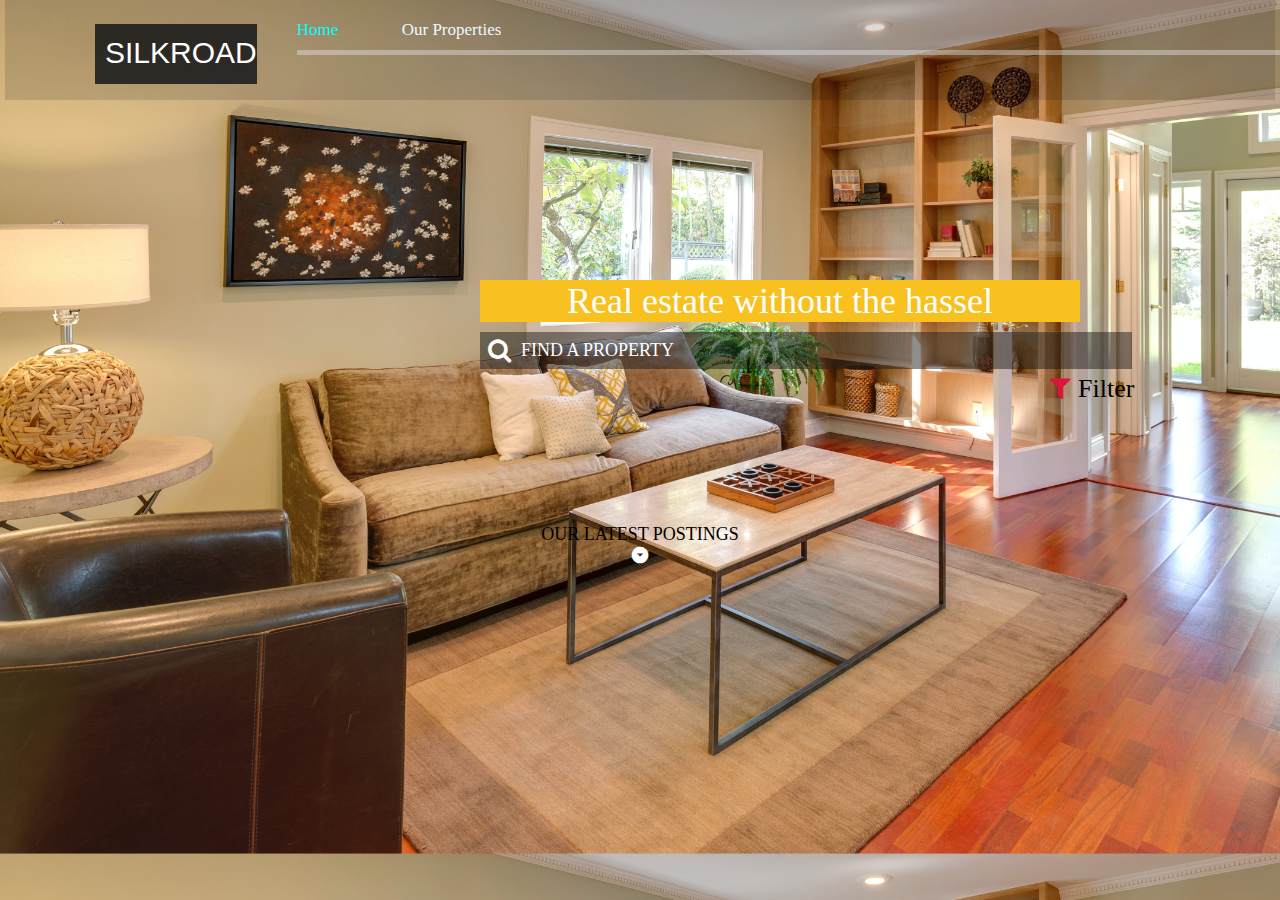
<file: index.html>
<!DOCTYPE html>
<html lang="en">
<head>
    <meta charset="UTF-8">
    <meta http-equiv="X-UA-Compatible" content="IE=edge">
    <meta name="viewport" content="width=device-width, initial-scale=1.0">
    <link rel="Stylesheet" href="index.css">
    <link rel="stylesheet" href="https://cdnjs.cloudflare.com/ajax/libs/font-awesome/4.7.0/css/font-awesome.min.css">
    <script> src="https://blog.fontawesome.com/wp-content/plugins/jetpack/_inc/build/photon/photon.min.css"</script>

	<link rel="stylesheet" href="https://fonts.googleapis.com/icon?family=Material+Icons">
    <title>Home</title>
</head>
<body>
    <header class="header">
        <div class="logo">
            <div class="title">SILKROAD</div>
        </div>
        <div class="menu">
           
            <div class="top">
                <div class="left">
                    <div class="home"> <a href="index.html">Home</a></div>
                    <div class="properties"> <a href="Properities.html">Our Properties</a></div>
                </div>
                
                <div class="right">
                     <div class="login"> <a href="login.html">Login</a></div>
                     <div class="spacing"></div>
                     <div class="register"> <a href="register.html">Register</a></div>
                </div>

            </div>
             <div class="middle"></div>
            <div class="buttom">
                <form>
                <button id="button">Post a Properties</button> 
                </form>
            </div>

        </div>
    </header>
    <section>
       <main class="title">
            Real estate without the hassel
        </main>
          <form class="nosubmit">
            <div class="search">
               <i class="fa fa-search "></i>
            </div>
            <div class="find">
                FIND A PROPERTY
            </div>
            
          </form>
          <div class="link">
           <div class="one"><a href="filter.html"><i class="fa fa-filter "></i></a>
            </div>

           <div class="two">Filter</div>

            </div>

            <div class="hold">
                <div>
                    OUR LATEST POSTINGS
                </div>
                <div>
                    <span class="material-icons red-color">arrow_drop_down_circle </span>
                </div>
                
            </div>
            


         

          
    </section>
  
</body>
</html>
</file>
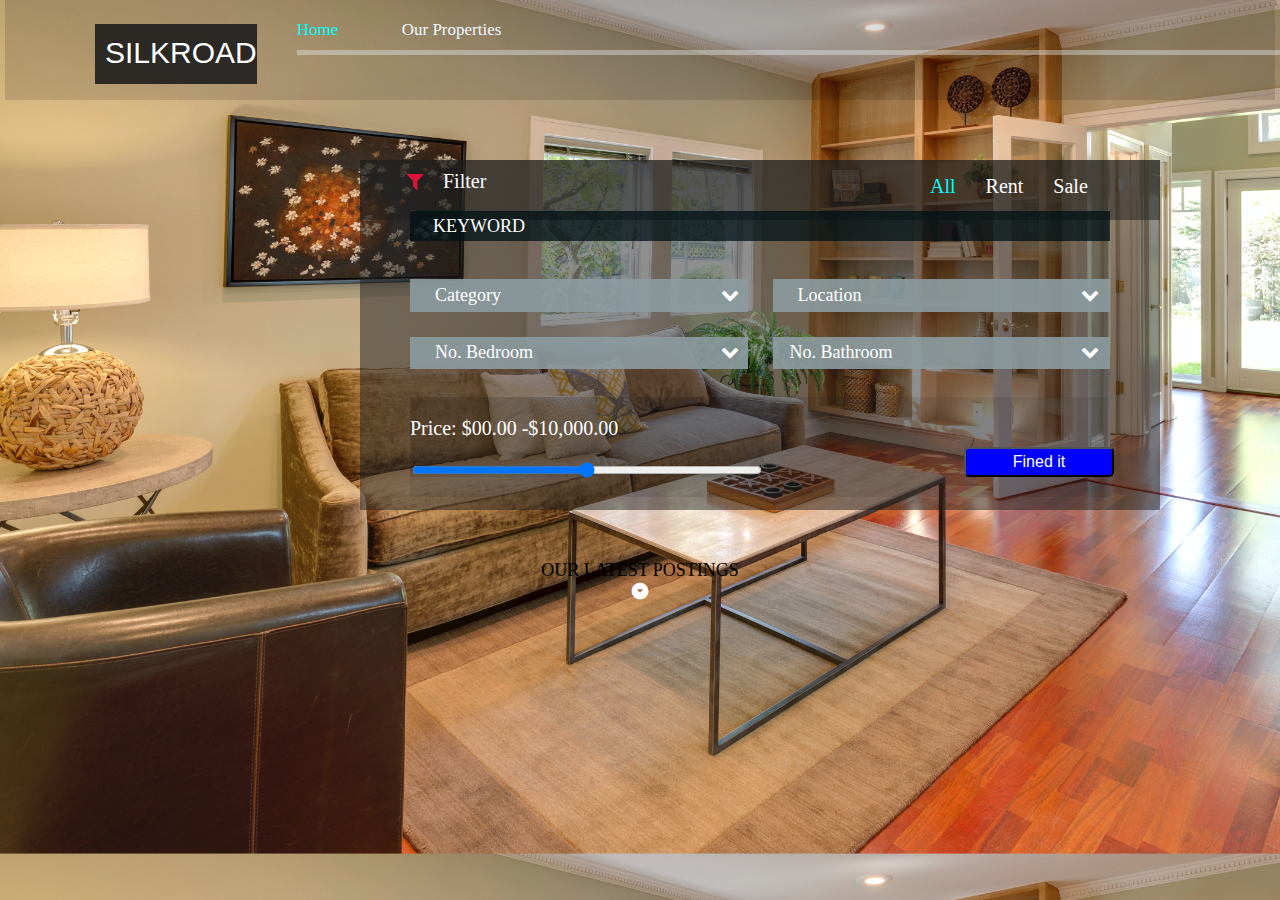
<file: filter.html>
<!DOCTYPE html>
<html lang="en">
<head>
    <meta charset="UTF-8">
    <meta http-equiv="X-UA-Compatible" content="IE=edge">
    <meta name="viewport" content="width=device-width, initial-scale=1.0">
    <link rel="Stylesheet" href="filter.css">
    <link rel="stylesheet" href="https://cdnjs.cloudflare.com/ajax/libs/font-awesome/4.7.0/css/font-awesome.min.css">
        <link rel="stylesheet" href="https://fonts.googleapis.com/icon?family=Material+Icons">
    <title>Home with widget</title>
</head>
<body>
    <header class="header">
        <div class="logo">
            <div class="title">SILKROAD</div>
        </div>
        <div class="menu">
           
            <div class="top">
                <div class="left">
                    <div class="home"> <a href="index.html">Home</a></div>
                    <div class="properties"> <a href="Properities.html">Our Properties</a></div>
                </div>
                
                <div class="right">
                     <div class="login"> <a href="login.html">Login</a></div>
                     <div class="spacing"></div>
                     <div class="register"> <a href="register.html">Register</a></div>
                </div>

            </div>
             <div class="middle"></div>
            <div class="buttom">
                <form>
                    
                    <div class="Get"><button id="button">Post a Properties</button></div> 
                </form>
            </div>

        </div>
    </header>
    <section class="form">
        <div class="first">
           <div class="one">
                <div class="order"><a href="filter.html"><i class="fa fa-filter "></i></a></div>
                <div class="fill">Filter</div>
            </div>

           <div class="two">
            <div class="all">All</div> <div class="rent">Rent</div> <div class="sale">Sale</div>
           </div>

        </div>

        <div class="last">
            <div class="keyword">
                <div class="word">KEYWORD</div>
            </div>
            <div class="grid">
                <div class="category"> <div>Category</div><div class="dropicon"><i class="fa fa-chevron-down"></i></div></div>
                <div class="location"><div>Location</div><div class="drop"><i class="fa fa-chevron-down"></i></div></div>
                <div class="Bedroom"><div>No. Bedroom</div><div class="dropicon"><i class="fa fa-chevron-down"></i></div></div>
                <div class="Bathroom"><div>No. Bathroom</div><div class="dropicon"><i class="fa fa-chevron-down"></i></div></div>
            </div>
            <div class="footer">
                <div class="set">
                    <p>Price: $00.00 -$10,000.00</p>
                    <input type="range">
                </div>    
                <div class="fine">
                    <form1>
                    <button id="fun">Fined it</button> 
                    </form1>
                </div>
            </div>
        </div>
        

    </section>

        <div class="hold">
                <div>
                    OUR LATEST POSTINGS
                </div>
                <div>
                   <span class="material-icons red-color">arrow_drop_down_circle </span>
                </div>
            </div>
           
            
  
</body>
</html>
</file>
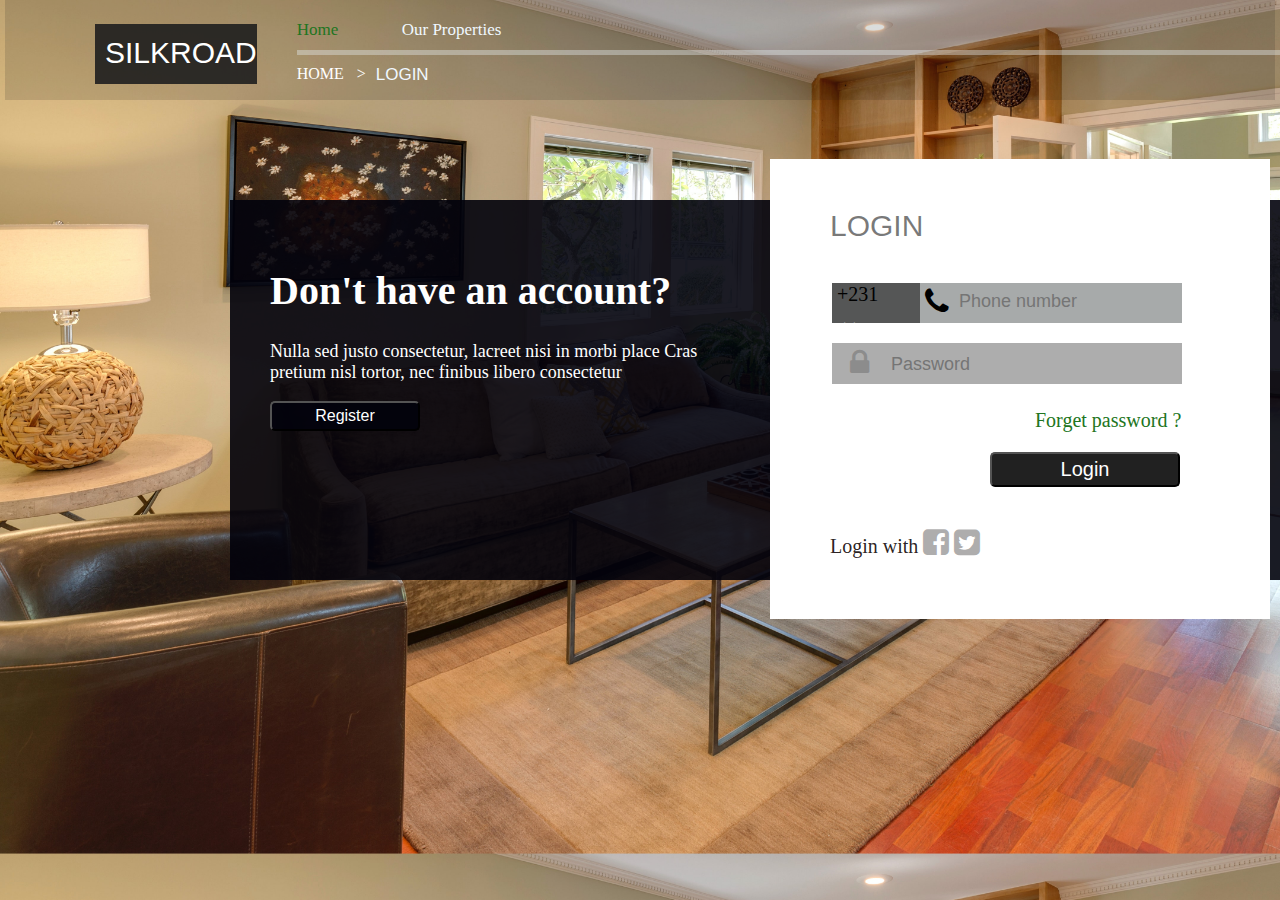
<file: login.html>
<!DOCTYPE html>
<html lang="en">
<head>
    <meta charset="UTF-8">
    <meta http-equiv="X-UA-Compatible" content="IE=edge">
    <meta name="viewport" content="width=device-width, initial-scale=1.0">
    <link rel="Stylesheet" href="login.css">
    <link rel="stylesheet" href="https://cdnjs.cloudflare.com/ajax/libs/font-awesome/4.7.0/css/font-awesome.min.css">
    <link rel="stylesheet" href="https://cdnjs.cloudflare.com/ajax/libs/font-awesome/4.7.0/css/font-awesome.min.css">
    <script> src="https://blog.fontawesome.com/wp-content/plugins/jetpack/_inc/build/photon/photon.min.css"</script>
   
	<link rel="stylesheet" href="https://fonts.googleapis.com/icon?family=Material+Icons">
    <title>Login</title>
</head>
<body>
    <header class="header">
        <div class="logo">
            <div class="title">SILKROAD</div>
        </div>
        <div class="menu">
            
            <div class="top">
                <div class="left">
                    <div class="home"> <a href="index.html">Home</a></div>
                    <div class="properties"> <a href="Properities.html">Our Properties</a></div>
                </div>
                
                <div class="right">
                     <div class="login"> <a href="login.html">Login</a></div>
                     <div class="spacing"></div>
                     <div class="register"> <a href="register.html">Register</a></div>
                </div>

            </div>
            <div class="middle"></div>
            <div class="buttom">
                <form>
                    <div class="first">
                        <div class="up">HOME</div> <div class="star">></div>
                        <div class="down"> <a href="login.html">LOGIN</a></div>
                    </div>
                    <div class="second"><button id="button">Post a Properties</button></div>
                </form>
            </div>

        </div>
    </header>

    <section>
        <div class="one">
            <form>
                <div class="log"><hi>LOGIN<br></hi></div>
                <div class="form2">
                    <div class="code">
                        <div class="code1"> <label for="lname">+231<i class="fa fa-chevron-down"></i></label></div>
                            <div class="code3"><i class="fa fa-phone" aria-hidden="true"></i></div>
                            <div class="code2"><input type="text" placeholder="Phone number"></div>
                    </div>
                    <div class="pass">
                        <div class="lock">
                            <i class="fa fa-lock" aria-hidden="true"></i>
                        </div>
                        <div class="password"><input type="text" placeholder="Password"></div>
                    </div>  
                        <a href="">Forget password ?</a>
                        <button class="button">Login</button>
                </div>
                <div class="drop"> Login with
                <i class="fa fa-facebook-square"></i>
                <i class="fa fa-twitter-square"></i>
                </div>
                
            </form>
        </div>
        <div class="two">
            <h1>Don't have an account?</h1>
            <p>Nulla sed justo consectetur, lacreet nisi in morbi place Cras 
                pretium nisl tortor, nec finibus libero consectetur</p>
            <form1>
                <button id="fun">Register</button> 
            </form1>
        </div>
    </section>
 
</body>
</html>
</file>
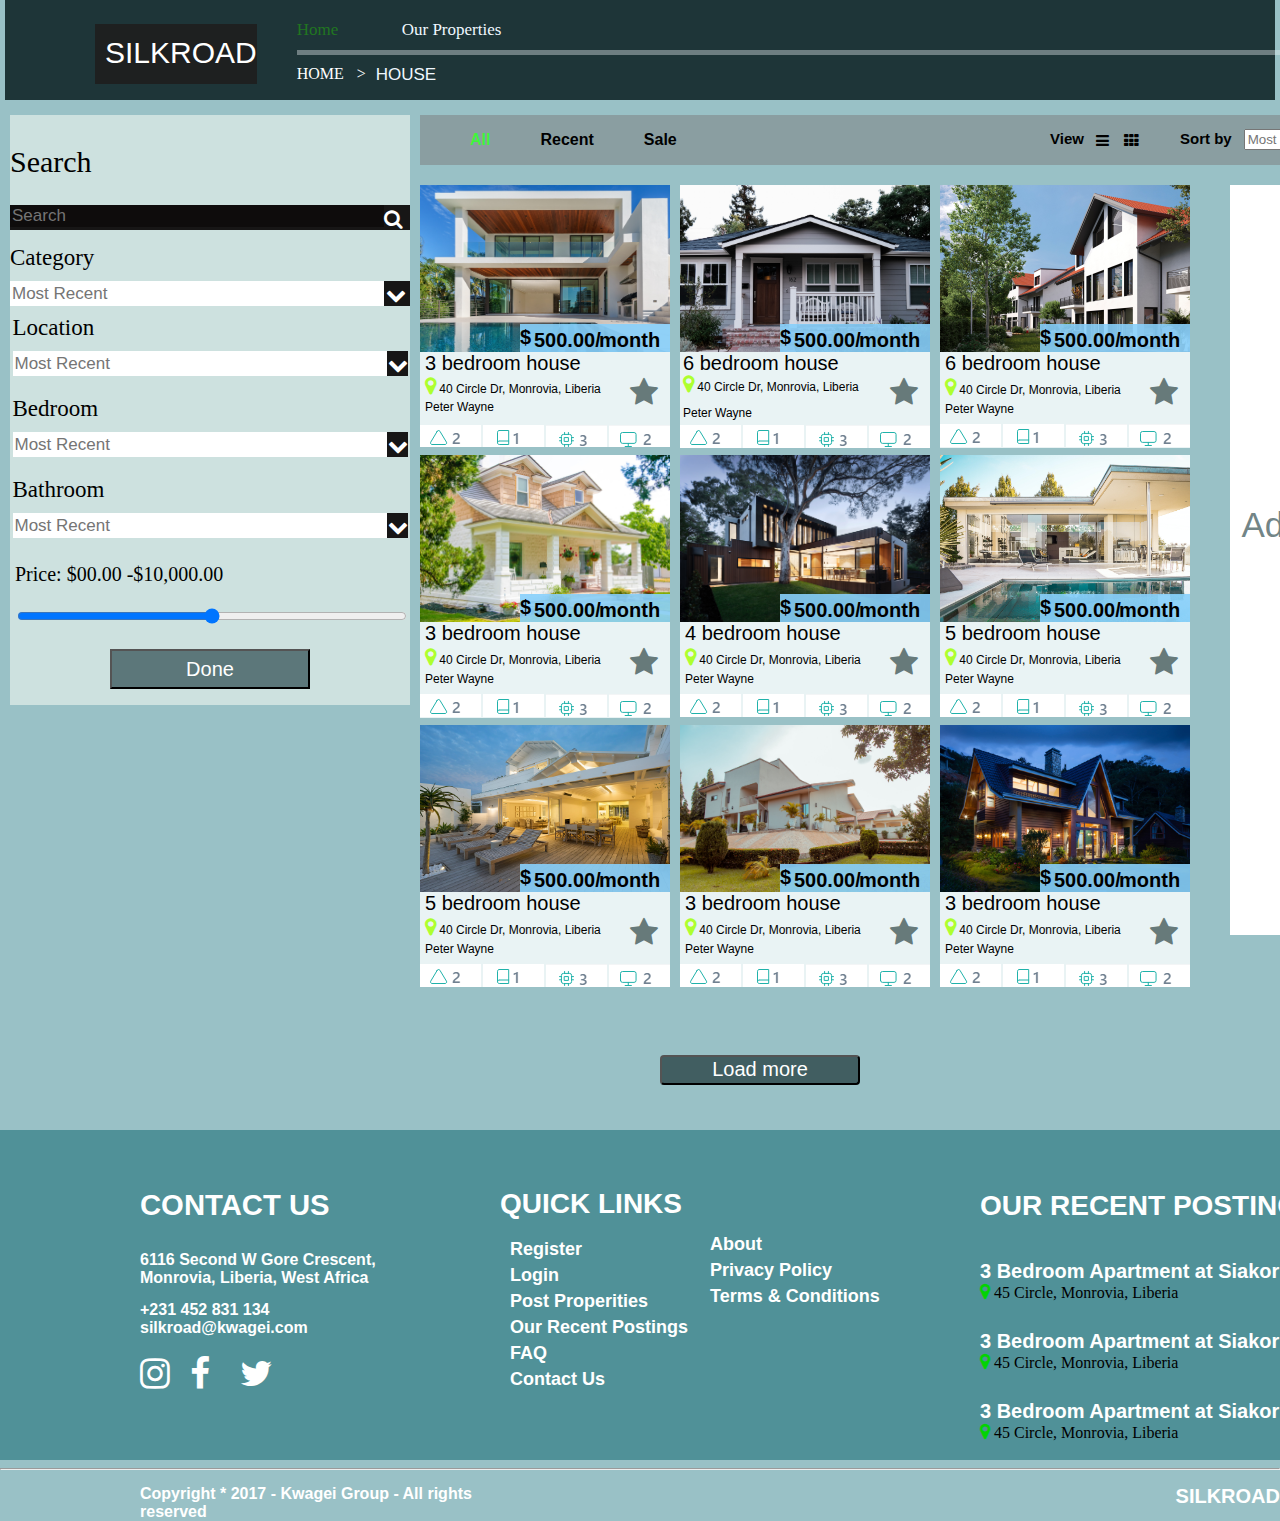
<file: Properities.html>
<!DOCTYPE html>
<html lang="en">
<head>
    <meta charset="UTF-8">
    <meta http-equiv="X-UA-Compatible" content="IE=edge">
    <meta name="viewport" content="width=device-width, initial-scale=1.0">
    <link rel="Stylesheet" href="Properities.css">  
    <link rel="stylesheet" href="https://cdnjs.cloudflare.com/ajax/libs/font-awesome/4.7.0/css/font-awesome.min.css">
    <link rel="stylesheet" href="https://cdnjs.cloudflare.com/ajax/libs/font-awesome/4.7.0/css/font-awesome.min.css">
    <script> src="https://blog.fontawesome.com/wp-content/plugins/jetpack/_inc/build/photon/photon.min.css"</script>
	<link rel="stylesheet" href="https://fonts.googleapis.com/icon?family=Material+Icons">

    <title>Properties Grid</title>
</head>
<body>
                    <!-- The header part end -->

    <header class="header">
        <div class="logo">
            <div class="title">SILKROAD</div>
        </div>
        <div class="menu">
            
            <div class="top">
                <div class="left">
                    <div class="home"> <a href="index.html">Home</a></div>
                    <div class="properties"> <a href="Properities.html">Our Properties</a></div>
                </div>
                
                <div class="right">
                     <div class="login"> <a href="login.html">Login</a></div>
                     <div class="spacing"></div>
                     <div class="register"> <a href="register.html">Register</a></div>
                </div>

            </div>
            <div class="middle"></div>
            <div class="buttom">
                <form>
                    <div class="first">
                        <div class="up">HOME</div> <div class="star">></div>
                        <div class="down"> <a href="Properities.html">HOUSE</a></div>
                    </div>
                    <div class="second"><button id="button">Post a Properties</button></div>
                </form>
            </div>

        </div>
    </header>
                        <!-- The header part end -->

                        <!-- The body part -->
            <section>

                <div class="aside"> 
                    <div class="aside1">
                        <div class="search">Search</div>
                        <div class="icons">
                            <div><input type="text" placeholder="Search"></div>
                            <div><i class="fa fa-search "></i></div>
                        </div>
                    </div>
                    <div class="aside2">
                            <div class="text">Category</div>
                            <div class="icons">
                            <div><input type="text" placeholder="Most Recent"></div>
                            <div><i class="fa fa-chevron-down"></i></div>
                            </div>
                    </div>
                    <div class="aside3">
                            <div class="text">Location</div>
                            <div class="icons">
                            <div><input type="text" placeholder="Most Recent"></div>
                            <div><i class="fa fa-chevron-down"></i></div>
                            </div>
                    </div>
                    <div class="aside3">
                            <div class="text">Bedroom</div>
                            <div class="icons">
                            <div><input type="text" placeholder="Most Recent"></div>
                            <div><i class="fa fa-chevron-down"></i></div>
                            </div>
                    </div>
                    <div class="aside3">
                            <div class="text">Bathroom</div>
                            <div class="icons">
                            <div><input type="text" placeholder="Most Recent"></div>
                            <div><i class="fa fa-chevron-down"></i></div>
                            </div>
                    </div>
                    <div class="set">
                        <p>Price: $00.00 -$10,000.00</p>
                        <input type="range">
                    </div> 
                    <div class="done">
                        <button class="button">Done</button>
                    </div>
                </div>
                <div class="list"> 
                    <div class="choose">
                        <div class="choose1">
                           <p class="one">All</p>
                           <p>Recent</p>
                           <p>Sale</p>
                        </div>
                        <div class="choose2">
                            <p>View</p>
                            <div class="bar"><i class="fa fa-bars" aria-hidden="true"></i></div>
                            <div class="hidden"><a href="sorter.html"><i class="fa fa-th" aria-hidden="true"></i></a></div>
                        </div>
                        <div class="choose3">
                            <p>Sort by</p>
                             <div class="most"><input type="text" placeholder="Most Recent"></div>
                            <div class="down"><i class="fa fa-chevron-down"></i></div>
                        </div>
                    </div>
                    <div class="sect">
                        <div class="one"> 
                            <div class="photo">
                               <div class="price"> 
                                    <div class="one1">$</div>
                                    <div class="two1">500.00/</div>
                                    <div class="third1">month</div>
                                </div>
                            </div>
                            <div class="detail">
                              <div class="first">3 bedroom house</div>
                               <div class="second"><i class="fa fa-map-marker" aria-hidden="true"></i>  40 Circle Dr, Monrovia, Liberia</div>
                               <div class="third">Peter Wayne</div>
                               <div class="main"><i class='fa fa-star'></i></div>

                                <div class="foot">
                                    <div class="foot1"></div>
                                    <div class="foot2"></i></div>
                                    <div class="foot3"></div>
                                    <div class="foot4"></div>
                                </div>
                            </div>
                        </div>
                        
                        <div class="two">
                            <div class="photo">
                                <div class="price"> 
                                    <div class="one1">$</div>
                                    <div class="two1">500.00/</div>
                                    <div class="third1">month</div>
                                </div>
                            </div>
                            <div class="detail1">
                                <div class="first">6 bedroom house</div>
                                <div class="second"><i class="fa fa-map-marker" aria-hidden="true"></i>  40 Circle Dr, Monrovia, Liberia</div>
                                <div class="third">Peter Wayne</div>
                                <div class="main"><i class='fa fa-star'></i></div>
                                <div></div>
                                <div class="foot">
                                    <div class="foot1"></div>
                                    <div class="foot2"></i></div>
                                    <div class="foot3"></div>
                                    <div class="foot4"></div>
                                </div>
                            </div>
                        </div>
                        <div class="three"> 
                            <div class="photo">
                                 <div class="price"> 
                                    <div class="one1">$</div>
                                    <div class="two1">500.00/</div>
                                    <div class="third1">month</div>
                                </div>
                            </div>
                            <div class="detail2">
                                <div class="first">6 bedroom house</div>
                                <div class="second"><i class="fa fa-map-marker" aria-hidden="true"></i>  40 Circle Dr, Monrovia, Liberia</div>
                                <div class="third">Peter Wayne</div>
                                <div class="main"><i class='fa fa-star'></i></div>
                                <div></div>
                                <div class="foot">
                                    <div class="foot1"></div>
                                    <div class="foot2"></i></div>
                                    <div class="foot3"></div>
                                    <div class="foot4"></div>
                                </div>

                            </div>
                        </div>
                        <div class="four"> 
                            <div class="three"> 
                                <div class="photo">
                                <div class="price"> 
                                    <div class="one1">$</div>
                                    <div class="two1">500.00/</div>
                                    <div class="third1">month</div>
                                </div>
                            </div>
                            <div class="detail2">
                                <div class="first">3 bedroom house</div>
                                <div class="second"><i class="fa fa-map-marker" aria-hidden="true"></i>  40 Circle Dr, Monrovia, Liberia</div>
                                <div class="third">Peter Wayne</div>
                                <div class="main"><i class='fa fa-star'></i></div>
                                <div></div>
                                <div class="foot">
                                    <div class="foot1"></div>
                                    <div class="foot2"></i></div>
                                    <div class="foot3"></div>
                                    <div class="foot4"></div>
                                </div>

                            </div>
                        </div>
                        </div>
                        <div class="five">
                            <div class="three"> 
                                <div class="photo">
                                    <div class="price"> 
                                    <div class="one1">$</div>
                                    <div class="two1">500.00/</div>
                                    <div class="third1">month</div>
                                </div>
                                </div>
                                <div class="detail3">
                                    <div class="first">4 bedroom house</div>
                                    <div class="second"><i class="fa fa-map-marker" aria-hidden="true"></i>  40 Circle Dr, Monrovia, Liberia</div>
                                    <div class="third">Peter Wayne</div>
                                    <div class="main"><i class='fa fa-star'></i></div>
                                <div></div>
                                <div class="foot">
                                    <div class="foot1"></div>
                                    <div class="foot2"></i></div>
                                    <div class="foot3"></div>
                                    <div class="foot4"></div>
                                </div>
                                </div>
                            </div>
                        </div>
                 
                        <div class="six"> 
                             <div class="three"> 
                                <div class="photo">
                                    <div class="price"> 
                                    <div class="one1">$</div>
                                    <div class="two1">500.00/</div>
                                    <div class="third1">month</div>
                                </div>
                                </div>
                                <div class="detail3">
                                    <div class="first">5 bedroom house</div>
                                    <div class="second"><i class="fa fa-map-marker" aria-hidden="true"></i>  40 Circle Dr, Monrovia, Liberia</div>
                                    <div class="third">Peter Wayne</div>
                                    <div class="main"><i class='fa fa-star'></i></div>
                                <div></div>
                                <div class="foot">
                                    <div class="foot1"></div>
                                    <div class="foot2"></i></div>
                                    <div class="foot3"></div>
                                    <div class="foot4"></div>
                                </div>
                                </div>
                            </div>

                        </div>
                        <div class="seven"> 
                            <div class="four"> 
                                <div class="photo">
                                    <div class="price"> 
                                    <div class="one1">$</div>
                                    <div class="two1">500.00/</div>
                                    <div class="third1">month</div>
                                </div>
                                </div>
                                <div class="detail4">
                                    <div class="first">5 bedroom house</div>
                                    <div class="second"><i class="fa fa-map-marker" aria-hidden="true"></i>  40 Circle Dr, Monrovia, Liberia</div>
                                    <div class="third">Peter Wayne</div>
                                    <div class="main"><i class='fa fa-star'></i></div>
                                <div></div>
                                <div class="foot">
                                    <div class="foot1"></div>
                                    <div class="foot2"></i></div>
                                    <div class="foot3"></div>
                                    <div class="foot4"></div>
                                </div>
                                </div>
                            </div>

                        </div>
                        <div class="eight"> 
                            <div class="four"> 
                                <div class="photo">
                                    <div class="price"> 
                                    <div class="one1">$</div>
                                    <div class="two1">500.00/</div>
                                    <div class="third1">month</div>
                                </div>
                                </div>
                                <div class="detail4">
                                    <div class="first">3 bedroom house</div>
                                    <div class="second"><i class="fa fa-map-marker" aria-hidden="true"></i>  40 Circle Dr, Monrovia, Liberia</div>
                                    <div class="third">Peter Wayne</div>
                                    <div class="main"><i class='fa fa-star'></i></div>
                                <div></div>
                                <div class="foot">
                                    <div class="foot1"></div>
                                    <div class="foot2"></i></div>
                                    <div class="foot3"></div>
                                    <div class="foot4"></div>
                                </div>
                                </div>
                            </div>

                        </div>
                        <div class="nine"> 
                            <div class="five"> 
                                <div class="photo">
                                    <div class="price"> 
                                    <div class="one1">$</div>
                                    <div class="two1">500.00/</div>
                                    <div class="third1">month</div>
                                </div>
                                </div>
                                <div class="detail5">
                                    <div class="first">3 bedroom house</div>
                                    <div class="second"><i class="fa fa-map-marker" aria-hidden="true"></i>  40 Circle Dr, Monrovia, Liberia</div>
                                    <div class="third">Peter Wayne</div>
                                    <div class="main"><i class='fa fa-star'></i></div>
                                <div></div>
                                <div class="foot">
                                    <div class="foot1"></div>
                                    <div class="foot2"></div>
                                    <div class="foot3"></div>
                                    <div class="foot4"></div>
                                </div>
                                </div>
                            </div>
                        </div>
                    </div>
                </div>
            </section>
            <div class="pro">
                <div>Advertisements</div>
            </div>

                <div class="load"> <button class="button">Load more</button></div>

                <footer>

                    <div class="contact">
                        <div class="contact1"><h3>CONTACT US</h3></div>
                        <div class="contact2"><p>6116 Second W Gore Crescent, <br>
                        Monrovia, Liberia, West Africa</p></div>
                        <div class="contact3"> <p>+231 452 831 134<br>
                        silkroad@kwagei.com</p></div>
                        <div class="contact4">
                            <div><i class="fa fa-instagram" aria-hidden="true"></i></div>
                            <div><i class="fa fa-facebook" aria-hidden="true"></i></div>
                            <div><i class="fa fa-twitter" aria-hidden="true"></i></div>
                         </div>
                    </div>
                   
                    <div class="quick">
                        <div class="quick1">QUICK LINKS</div>
                        <div class="quick2">
                            <div class="link1">
                                <div><a href="register.html">Register</a></div>
                                <div><a href="login.html">Login</a></div>
                                <div><a href="Properities.html">Post Properities</a></div>
                                <div><a href="Properities.html">Our Recent Postings</a></div>
                                <div><a href="Properities.html">FAQ</a></div>
                                <div><a href="Properities.html">Contact Us</a></div>
                            </div>
                            <div class="link2">
                                <div><a href="#">About</a></div>
                                <div><a href="#">Privacy Policy</a></div>
                                <div><a href="#">Terms & Conditions</a></div>
                            </div>
                        </div>
                    </div>
                    <div class="recent">
                        <div class="recent1">OUR RECENT POSTINGS</div>
                        <div class="recent2">
                            <div class="peace">3 Bedroom Apartment at Siakor Heights</div>
                            <i class="fa fa-map-marker" aria-hidden="true"></i>
                            45 Circle, Monrovia, Liberia
                        </div>
                        <div class="recent3">
                            <div class="peace">3 Bedroom Apartment at Siakor Heights</div>
                            <i class="fa fa-map-marker" aria-hidden="true"></i>
                            45 Circle, Monrovia, Liberia
                        </div>
                        <div class="recent4">
                            <div class="peace">3 Bedroom Apartment at Siakor Heights</div>
                            <i class="fa fa-map-marker" aria-hidden="true"></i>
                            45 Circle, Monrovia, Liberia
                        </div>
                        
                    </div>
                </footer>
                <hr>
                <section class="section1">
                    <div class="copy">Copyright * 2017 - Kwagei Group - All rights reserved</div>
                    <div class="silk">  SILKROAD</div>
                    <!-- <hr> -->
                </section>
                
</body>
</html>
</file>
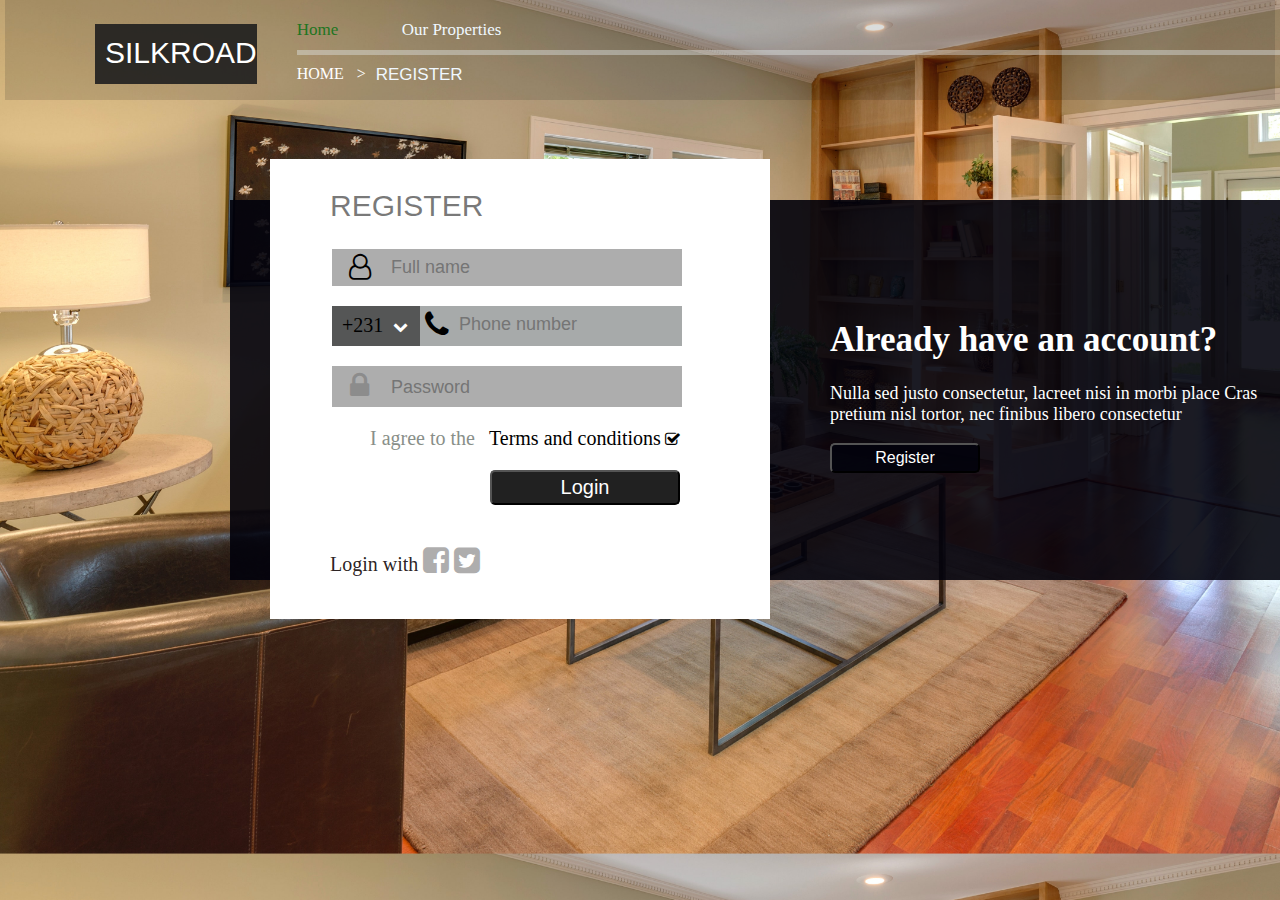
<file: register.html>
<!DOCTYPE html>
<html lang="en">
<head>
    <meta charset="UTF-8">
    <meta http-equiv="X-UA-Compatible" content="IE=edge">
    <meta name="viewport" content="width=device-width, initial-scale=1.0">
    <link rel="Stylesheet" href="register.css">
    <link rel="stylesheet" href="https://cdnjs.cloudflare.com/ajax/libs/font-awesome/4.7.0/css/font-awesome.min.css">
    <link rel="stylesheet" href="https://cdnjs.cloudflare.com/ajax/libs/font-awesome/4.7.0/css/font-awesome.min.css">
    <script> src="https://blog.fontawesome.com/wp-content/plugins/jetpack/_inc/build/photon/photon.min.css"</script>
	<link rel="stylesheet" href="https://fonts.googleapis.com/icon?family=Material+Icons">

    <title>Register</title>
</head>
<body>
    <header class="header">
        <div class="logo">
            <div class="title">SILKROAD</div>
        </div>
        <div class="menu">
            
            <div class="top">
                <div class="left">
                    <div class="home"> <a href="index.html">Home</a></div>
                    <div class="properties"> <a href="Properities.html">Our Properties</a></div>
                </div>
                
                <div class="right">
                     <div class="login"> <a href="login.html">Login</a></div>
                     <div class="spacing"></div>
                     <div class="register"> <a href="register.html">Register</a></div>
                </div>

            </div>
            <div class="middle"></div>
            <div class="buttom">
                <form>
                    <div class="first">
                        <div class="up">HOME</div> <div class="star">></div>
                        <div class="down"> <a href="register.html">REGISTER</a></div>
                    </div>
                    <div class="second"><button id="button">Post a Properties</button></div>
                </form>
            </div>

        </div>
    </header>

    <section>
        <div class="one">
            <form>
                <div class="log"><hi>REGISTER<br></hi></div>
                <div class="form2">
                    <div class="cod">
                        <div class="cod1"><i class="fa fa-user-o" aria-hidden="true"></i></div>
                       <div class="cod2"><input type="text" placeholder="Full name"></div> 
                    </div>
                    <div class="code">
                        <div class="code1"> <label for="lname">+231<i class="fa fa-chevron-down"></i></label></div>
                            <div class="code3"><i class="fa fa-phone" aria-hidden="true"></i></div>
                            <div class="code2"><input type="text" placeholder="Phone number"></div>
                    </div>
                    <div class="pass">
                        <div class="lock">
                            <i class="fa fa-lock" aria-hidden="true"></i>
                        </div>
                        <div class="password"><input type="text" placeholder="Password"></div>
                    </div>  
                    <div class="aside">
                        <a href="">I agree to the</a>
                        <label for="clickon">Terms and conditions</label>
                        <i class="fa fa-check-square-o" aria-hidden="true"></i>
                        <!-- <input type="checkbox" id="clickon"> -->
                        <button class="button">Login</button>
                    </div>
                        
                </div>
                <div class="drop"> Login with
                <i class="fa fa-facebook-square"></i>
                <i class="fa fa-twitter-square"></i>
                </div>
                
            </form>
        </div>
        <div class="two">
            <h1>Already have an account?</h1>
            <p>Nulla sed justo consectetur, lacreet nisi in morbi place Cras 
                pretium nisl tortor, nec finibus libero consectetur</p>
            <form1>
                <button id="fun">Register</button> 
            </form1>
        </div>
    </section>
 
</body>
</html>
</file>
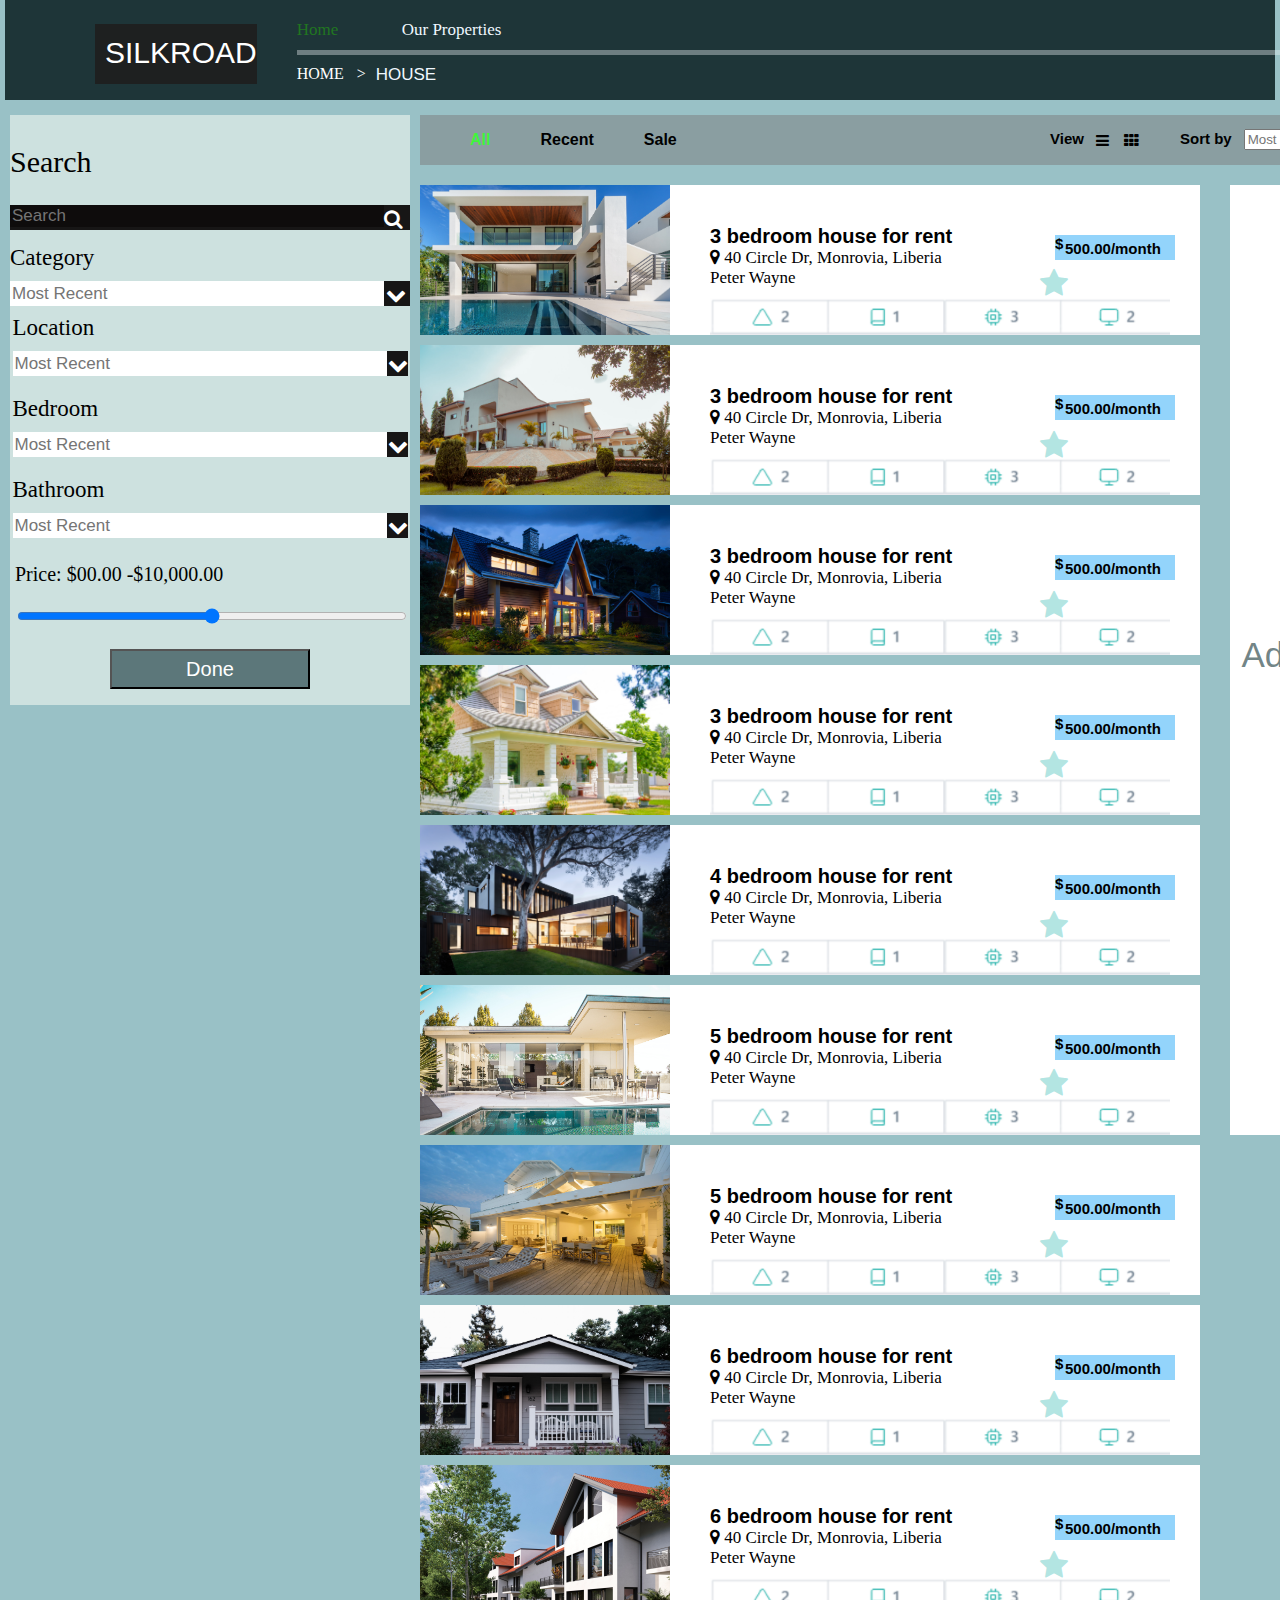
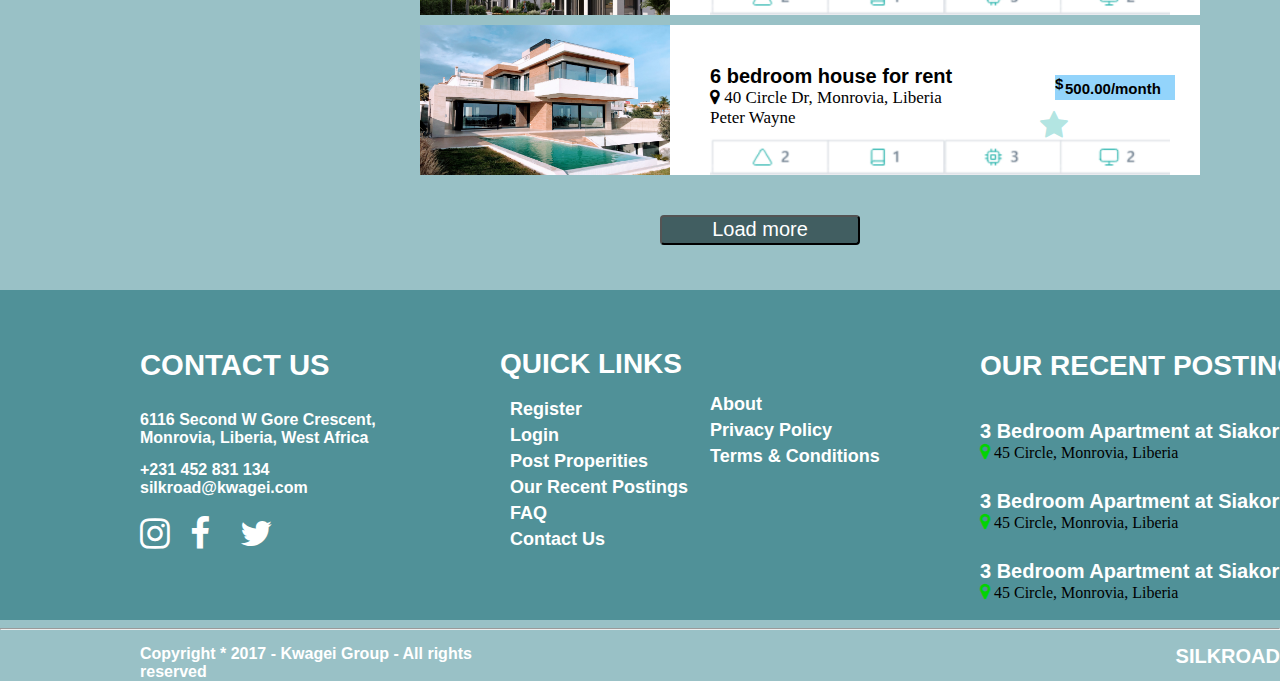
<file: sorter.html>
<!DOCTYPE html>
<html lang="en">
<head>
    <meta charset="UTF-8">
    <meta http-equiv="X-UA-Compatible" content="IE=edge">
    <meta name="viewport" content="width=device-width, initial-scale=1.0">
    <link rel="Stylesheet" href="sorter.css">  
    <link rel="stylesheet" href="https://cdnjs.cloudflare.com/ajax/libs/font-awesome/4.7.0/css/font-awesome.min.css">
    <link rel="stylesheet" href="https://cdnjs.cloudflare.com/ajax/libs/font-awesome/4.7.0/css/font-awesome.min.css">
    <script> src="https://blog.fontawesome.com/wp-content/plugins/jetpack/_inc/build/photon/photon.min.css"</script>
	<link rel="stylesheet" href="https://fonts.googleapis.com/icon?family=Material+Icons">

    <title>Properties Lists</title>
</head>
<body>
                    <!-- The header part end -->

    <header class="header">
        <div class="logo">
            <div class="title">SILKROAD</div>
        </div>
        <div class="menu">
            
            <div class="top">
                <div class="left">
                    <div class="home"> <a href="index.html">Home</a></div>
                    <div class="properties"> <a href="Properities.html">Our Properties</a></div>
                </div>
                
                <div class="right">
                     <div class="login"> <a href="login.html">Login</a></div>
                     <div class="spacing"></div>
                     <div class="register"> <a href="register.html">Register</a></div>
                </div>

            </div>
            <div class="middle"></div>
            <div class="buttom">
                <form>
                    <div class="first">
                        <div class="up">HOME</div> <div class="star">></div>
                        <div class="down"> <a href="Properities.html">HOUSE</a></div>
                    </div>
                    <div class="second"><button id="button">Post a Properties</button></div>
                </form>
            </div>

        </div>
    </header>
                        <!-- The header part end -->

                        <!-- The body part -->
            <section>

                <div class="aside"> 
                    <div class="aside1">
                        <div class="search">Search</div>
                        <div class="icons">
                            <div><input type="text" placeholder="Search"></div>
                            <div><i class="fa fa-search "></i></div>
                        </div>
                    </div>
                    <div class="aside2">
                            <div class="text">Category</div>
                            <div class="icons">
                            <div><input type="text" placeholder="Most Recent"></div>
                            <div><i class="fa fa-chevron-down"></i></div>
                            </div>
                    </div>
                    <div class="aside3">
                            <div class="text">Location</div>
                            <div class="icons">
                            <div><input type="text" placeholder="Most Recent"></div>
                            <div><i class="fa fa-chevron-down"></i></div>
                            </div>
                    </div>
                    <div class="aside3">
                            <div class="text">Bedroom</div>
                            <div class="icons">
                            <div><input type="text" placeholder="Most Recent"></div>
                            <div><i class="fa fa-chevron-down"></i></div>
                            </div>
                    </div>
                    <div class="aside3">
                            <div class="text">Bathroom</div>
                            <div class="icons">
                            <div><input type="text" placeholder="Most Recent"></div>
                            <div><i class="fa fa-chevron-down"></i></div>
                            </div>
                    </div>
                    <div class="set">
                        <p>Price: $00.00 -$10,000.00</p>
                        <input type="range">
                    </div> 
                    <div class="done">
                        <button class="button">Done</button>
                    </div>
                </div>
                <div class="list"> 
                    <div class="choose">
                        <div class="choose1">
                           <p class="one">All</p>
                           <p>Recent</p>
                           <p>Sale</p>
                        </div>
                        <div class="choose2">
                            <p>View</p>
                            <div class="bar"><i class="fa fa-bars" aria-hidden="true"></i></div>
                            <div class="hidden"><a href="#"><i class="fa fa-th" aria-hidden="true"></i></a></div>
                        </div>
                        <div class="choose3">
                            <p>Sort by</p>
                             <div class="most"><input type="text" placeholder="Most Recent"></div>
                            <div class="down"><i class="fa fa-chevron-down"></i></div>
                        </div>
                    </div>
                    <div class="sect">
                        <div class="one"> 
                            <div class="photo">
                               <div class="price"> 
                                    <div class="one1">$</div>
                                    <div class="two1">500.00/</div>
                                    <div class="third1">month</div>
                                </div>
                            </div>
                            <div class="detail">
                              <div class="first">3 bedroom house for rent</div>
                               <div class="second"><i class="fa fa-map-marker" aria-hidden="true"></i>  40 Circle Dr, Monrovia, Liberia</div>
                               <div class="third">Peter Wayne</div>
                               <div class="main"><i class='fa fa-star'></i></div>

                                <div class="foot">
                                    <!-- <div class="foot1"></div>
                                    <div class="foot2"></i></div>
                                    <div class="foot3"></div>
                                    <div class="foot4"></div> -->
                                </div>
                            </div>
                        </div>
                        <div class="one">
                            <div class="photo1">
                               <div class="price"> 
                                    <div class="one1">$</div>
                                    <div class="two1">500.00/</div>
                                    <div class="third1">month</div>
                                </div>
                            </div>
                            <div class="detail">
                              <div class="first">3 bedroom house for rent</div>
                               <div class="second"><i class="fa fa-map-marker" aria-hidden="true"></i>  40 Circle Dr, Monrovia, Liberia</div>
                               <div class="third">Peter Wayne</div>
                               <div class="man"><i class='fa fa-star'></i></div>

                                <div class="foot">
                                    <!-- <div class="foot1"></div>
                                    <div class="foot2"></i></div>
                                    <div class="foot3"></div>
                                    <div class="foot4"></div> -->
                                </div>
                            </div>

                        </div> 
                        <div class="one">
                            <div class="photo2">
                               <div class="price"> 
                                    <div class="one1">$</div>
                                    <div class="two1">500.00/</div>
                                    <div class="third1">month</div>
                                </div>
                            </div>
                            <div class="detail">
                              <div class="first">3 bedroom house for rent</div>
                               <div class="second"><i class="fa fa-map-marker" aria-hidden="true"></i>  40 Circle Dr, Monrovia, Liberia</div>
                               <div class="third">Peter Wayne</div>
                               <div class="man1"><i class='fa fa-star'></i></div>

                                <div class="foot">
                                    <!-- <div class="foot1"></div>
                                    <div class="foot2"></i></div>
                                    <div class="foot3"></div>
                                    <div class="foot4"></div> -->
                                </div>
                            </div>

                        </div> 
                        <div class="one">
                             <div class="photo3">
                               <div class="price"> 
                                    <div class="one1">$</div>
                                    <div class="two1">500.00/</div>
                                    <div class="third1">month</div>
                                </div>
                            </div>
                            <div class="detail">
                              <div class="first">3 bedroom house for rent</div>
                               <div class="second"><i class="fa fa-map-marker" aria-hidden="true"></i>  40 Circle Dr, Monrovia, Liberia</div>
                               <div class="third">Peter Wayne</div>
                               <div class="man2"><i class='fa fa-star'></i></div>

                                <div class="foot">
                                    <!-- <div class="foot1"></div>
                                    <div class="foot2"></i></div>
                                    <div class="foot3"></div>
                                    <div class="foot4"></div> -->
                                </div>
                            </div>
                        </div> 
                        <div class="one">
                             <div class="photo4">
                               <div class="price"> 
                                    <div class="one1">$</div>
                                    <div class="two1">500.00/</div>
                                    <div class="third1">month</div>
                                </div>
                            </div>
                            <div class="detail">
                              <div class="first">4 bedroom house for rent</div>
                               <div class="second"><i class="fa fa-map-marker" aria-hidden="true"></i>  40 Circle Dr, Monrovia, Liberia</div>
                               <div class="third">Peter Wayne</div>
                               <div class="man3"><i class='fa fa-star'></i></div>

                                <div class="foot">
                                    <!-- <div class="foot1"></div>
                                    <div class="foot2"></i></div>
                                    <div class="foot3"></div>
                                    <div class="foot4"></div> -->
                                </div>
                            </div>
                        </div> 
                        <div class="one">
                             <div class="photo5">
                               <div class="price"> 
                                    <div class="one1">$</div>
                                    <div class="two1">500.00/</div>
                                    <div class="third1">month</div>
                                </div>
                            </div>
                            <div class="detail">
                              <div class="first">5 bedroom house for rent</div>
                               <div class="second"><i class="fa fa-map-marker" aria-hidden="true"></i>  40 Circle Dr, Monrovia, Liberia</div>
                               <div class="third">Peter Wayne</div>
                               <div class="man4"><i class='fa fa-star'></i></div>

                                <div class="foot">
                                    <!-- <div class="foot1"></div>
                                    <div class="foot2"></i></div>
                                    <div class="foot3"></div>
                                    <div class="foot4"></div> -->
                                </div>
                            </div>
                        </div> 
                        <div class="one">
                             <div class="photo6">
                               <div class="price"> 
                                    <div class="one1">$</div>
                                    <div class="two1">500.00/</div>
                                    <div class="third1">month</div>
                                </div>
                            </div>
                            <div class="detail">
                              <div class="first">5 bedroom house for rent</div>
                               <div class="second"><i class="fa fa-map-marker" aria-hidden="true"></i>  40 Circle Dr, Monrovia, Liberia</div>
                               <div class="third">Peter Wayne</div>
                               <div class="man5"><i class='fa fa-star'></i></div>

                                <div class="foot">
                                    <!-- <div class="foot1"></div>
                                    <div class="foot2"></i></div>
                                    <div class="foot3"></div>
                                    <div class="foot4"></div> -->
                                </div>
                            </div>
                        </div> 
                        <div class="one">
                             <div class="photo7">
                               <div class="price"> 
                                    <div class="one1">$</div>
                                    <div class="two1">500.00/</div>
                                    <div class="third1">month</div>
                                </div>
                            </div>
                            <div class="detail">
                              <div class="first">6 bedroom house for rent</div>
                               <div class="second"><i class="fa fa-map-marker" aria-hidden="true"></i>  40 Circle Dr, Monrovia, Liberia</div>
                               <div class="third">Peter Wayne</div>
                               <div class="man6"><i class='fa fa-star'></i></div>

                                <div class="foot">
                                    <!-- <div class="foot1"></div>
                                    <div class="foot2"></i></div>
                                    <div class="foot3"></div>
                                    <div class="foot4"></div> -->
                                </div>
                            </div>
                        </div>
                        <div class="one">
                             <div class="photo8">
                               <div class="price"> 
                                    <div class="one1">$</div>
                                    <div class="two1">500.00/</div>
                                    <div class="third1">month</div>
                                </div>
                            </div>
                            <div class="detail">
                              <div class="first">6 bedroom house for rent</div>
                               <div class="second"><i class="fa fa-map-marker" aria-hidden="true"></i>  40 Circle Dr, Monrovia, Liberia</div>
                               <div class="third">Peter Wayne</div>
                               <div class="man7"><i class='fa fa-star'></i></div>

                                <div class="foot">
                                    <!-- <div class="foot1"></div>
                                    <div class="foot2"></i></div>
                                    <div class="foot3"></div>
                                    <div class="foot4"></div> -->
                                </div>
                            </div>
                        </div>   
                        <div class="one">
                             <div class="photo9">
                               <div class="price"> 
                                    <div class="one1">$</div>
                                    <div class="two1">500.00/</div>
                                    <div class="third1">month</div>
                                </div>
                            </div>
                            <div class="detail">
                              <div class="first">6 bedroom house for rent</div>
                               <div class="second"><i class="fa fa-map-marker" aria-hidden="true"></i>  40 Circle Dr, Monrovia, Liberia</div>
                               <div class="third">Peter Wayne</div>
                               <div class="man8"><i class='fa fa-star'></i></div>

                                <div class="foot">
                                    <!-- <div class="foot1"></div>
                                    <div class="foot2"></i></div>
                                    <div class="foot3"></div>
                                    <div class="foot4"></div> -->
                                </div>
                            </div>
                        </div>                        
                    </div>
                </div>
            </section>
            <div class="pro">
                <div>Advertisements</div>
            </div>

                <div class="load"> <button class="button">Load more</button></div>

                <footer>

                    <div class="contact">
                        <div class="contact1"><h3>CONTACT US</h3></div>
                        <div class="contact2"><p>6116 Second W Gore Crescent, <br>
                        Monrovia, Liberia, West Africa</p></div>
                        <div class="contact3"> <p>+231 452 831 134<br>
                        silkroad@kwagei.com</p></div>
                        <div class="contact4">
                            <div><i class="fa fa-instagram" aria-hidden="true"></i></div>
                            <div><i class="fa fa-facebook" aria-hidden="true"></i></div>
                            <div><i class="fa fa-twitter" aria-hidden="true"></i></div>
                         </div>
                    </div>
                   
                    <div class="quick">
                        <div class="quick1">QUICK LINKS</div>
                        <div class="quick2">
                            <div class="link1">
                                <div><a href="register.html">Register</a></div>
                                <div><a href="login.html">Login</a></div>
                                <div><a href="Properities.html">Post Properities</a></div>
                                <div><a href="Properities.html">Our Recent Postings</a></div>
                                <div><a href="Properities.html">FAQ</a></div>
                                <div><a href="Properities.html">Contact Us</a></div>
                            </div>
                            <div class="link2">
                                <div><a href="#">About</a></div>
                                <div><a href="#">Privacy Policy</a></div>
                                <div><a href="#">Terms & Conditions</a></div>
                            </div>
                        </div>
                    </div>
                    <div class="recent">
                        <div class="recent1">OUR RECENT POSTINGS</div>
                        <div class="recent2">
                            <div class="peace">3 Bedroom Apartment at Siakor Heights</div>
                            <i class="fa fa-map-marker" aria-hidden="true"></i>
                            45 Circle, Monrovia, Liberia
                        </div>
                        <div class="recent3">
                            <div class="peace">3 Bedroom Apartment at Siakor Heights</div>
                            <i class="fa fa-map-marker" aria-hidden="true"></i>
                            45 Circle, Monrovia, Liberia
                        </div>
                        <div class="recent4">
                            <div class="peace">3 Bedroom Apartment at Siakor Heights</div>
                            <i class="fa fa-map-marker" aria-hidden="true"></i>
                            45 Circle, Monrovia, Liberia
                        </div>
                        
                    </div>
                </footer>
                <hr>
                <section class="section1">
                    <div class="copy">Copyright * 2017 - Kwagei Group - All rights reserved</div>
                    <div class="silk">  SILKROAD</div>
                    <!-- <hr> -->
                </section>
                
</body>
</html>
</file>
<file: index.css>
body {
    padding: 0%;
    margin: 0%;
    box-sizing: border-box;
    background-image: url(./Photo2.jpg);
    background-size: cover;
   
}
/* ----------------------Header style---------------------------------*/
.header {
    margin-left: 5px;
    margin-right: 5px;
    display: flex;
    flex-direction: row;
    background-color: black;
    background-color: rgba(30, 30, 30, 0.15);
    max-width: 1505px;
    height: 100px;
    
}
.logo {
    margin-top: 24px;
    margin-left: 90px;
    background-color: black;
    background-color: rgba(30, 30, 30, 0.90);
    width: 180px;
    height: 60px;
}
.logo .title {
    color: white;
    margin-top: 12px;
    font-size: 30px;
    font-family: sans-serif;
    margin-left: 10px;
    
}
.menu {
    background-color: black;
    background-color: rgba(30, 30, 30, 0.0);
    width: 1300px;
    height: 100px;
    display: flex;
    flex-direction: column;
}
.menu .top {
    background-color: black;
    background-color: rgba(30, 30, 30, 0.0);
    margin-left: 40px;
    width: 1100px;
    height: 50px;
    display: flex;
    flex-direction: row;
}
.menu .middle {
    margin-left: 40px;
    width: 1170px;
    height: 8px;
    background-color: bisque;
    background-color: rgba(230, 238, 240, 0.4);

}
.menu .buttom {

    margin-left: 20px;
    background-color: aqua;
    background-color: rgba(30, 30, 30, 0.0);
    width: 1100px;
    height: 80px;

    
}
form button {
    border: 1;
    outline: none;
    cursor: pointer;
    border-radius: 5px;
    margin-top: 8px;
    height: 30px;
    width: 150px;
    border: none;
    color: white;
    font-size: 16px;
    text-decoration-color: black;
    text-decoration-style: solid;
    background-color: blue;
    margin-left: 1008px;
}

.top .left {
    display: grid;
    grid-template-columns: 100px 1fr;
    width: 300px;
    height: 50px;
  
}
.top .right {
    display: grid;
    grid-template-columns: 70px 40px 1fr;
    margin-left: 700px;
    width: 50px;
    height: 18px;
    margin-top: 15px;
  
    
}
.left .home {
 
    margin-top: 20px;
    margin-left: 0;
    outline: none;
}
.home a {
    color: aqua;
    text-decoration: none;
    font-size: 17px;
}
.home :hover {
    color: orchid;
 
}

.left .properties {
     margin-top: 20px;
     margin-left: 5px;
     outline: none;
}
.properties a {
    color: aliceblue;
    text-decoration: none;
    font-size: 17px;
}
.properties :hover {
    color: orchid;
 
}
.right .login {
    margin-top: 5px;
}
.login a {
    color: aliceblue;
    text-decoration: none;
    font-size: 17px;
}
.login :hover {
    color: orchid;
 
}
.right .spacing {
    margin-top: 5px;
    background-color: white;
    width: 3px;
    height: 20px;
}
.right .register{
    margin-top: 5px;
    
}
.register a {
    color: aliceblue;
    text-decoration: none;
    font-size: 17px;
}
.register :hover {
    color: orchid;
   
}
/* --------------the body----------------------*/
section {
    align-items: center;
    align-self: center;
    align-content: center;
}
section .title {
        color: white;
        margin-top: 180px;
        background-color: goldenrod;
        background-color: rgb(248, 193, 31);;
        text-align: center;
        font-size: 36px;
        font-family: 'Lucida Sans Unicode';
        text-decoration: solid;
        display: block;
        width: 600px;
        margin-left: 480px;
}
section .nosubmit {
    display: flex;
    flex-direction: row;
    margin-left: 480px;
    margin: 2;
    padding: 1px;
    width: 650px;
    height: 35px;
    margin-top: 10px;
    background-color: rgba(30, 30, 30, 0.50);;

}
section .nosubmit .find {
    margin-left: 10px;
    margin-top: 7px;
    color: white;
    font-size: 18px;
}
.nosubmit .search i {
  font-size: 25px;
  color: white;
  margin-left: 7px;
  margin-top: 5px;
}
.link {
    margin-top: 5px;
   margin-left: 1050px;
   display: flex;
   flex-direction: row;
   width: 100px;
   height: 50px;
}
.link .one {
    color: green;
    font-size: 26px;
}
.link .two {
    margin-left: 8px;
    font-size: 26px;
    font-family: serif;
}
.one a i {
    color: crimson;
}
.hold {
    display: flex;
    flex-direction: column;
    align-items: center;
    align-self: center;
    align-content: center;
    justify-content: center;
    justify-self: center;
    justify-self: center;
    font-size: 18px;
    color: black;
    margin-top: 100px;

}
.hold i {
    width: 100px;
    height: 100px;
   
    color: brown;

}
.hold .red-color {
        color: white;
        font-size: 20px;
        height: 30px;
}
</file>
<file: filter.css>
body {
    padding: 0%;
    margin: 0%;
    box-sizing: border-box;
    background-image: url(./Photo2.jpg);
    background-size: cover;
   
}
/* ----------------------Header style---------------------------------*/
.header {
    margin-left: 5px;
    margin-right: 5px;
    display: flex;
    flex-direction: row;
    background-color: black;
    background-color: rgba(30, 30, 30, 0.15);
    max-width: 1505px;
    height: 100px;
    
}
.logo {
    margin-top: 24px;
    margin-left: 90px;
    background-color: black;
    background-color: rgba(30, 30, 30, 0.90);
    width: 180px;
    height: 60px;
}
.logo .title {
    color: white;
    margin-top: 12px;
    font-size: 30px;
    font-family: sans-serif;
    margin-left: 10px;
    
}
.menu {
    background-color: black;
    background-color: rgba(30, 30, 30, 0.0);
    width: 1300px;
    height: 100px;
    display: flex;
    flex-direction: column;
}
.menu .top {
    background-color: black;
    background-color: rgba(30, 30, 30, 0.0);
    margin-left: 40px;
    width: 1100px;
    height: 50px;
    display: flex;
    flex-direction: row;
}
.menu .middle {
    margin-left: 40px;
    width: 1170px;
    height: 8px;
    background-color: bisque;
    background-color: rgba(230, 238, 240, 0.4);

}
.menu .buttom {

    margin-left: 20px;
    background-color: aqua;
    background-color: rgba(30, 30, 30, 0.0);
    width: 1100px;
    height: 80px;

    
}
form button {
    border: 1;
    outline: none;
    cursor: pointer;
    border-radius: 5px;
    margin-top: 8px;
    height: 30px;
    width: 150px;
    border: none;
    color: white;
    font-size: 16px;
    text-decoration-color: black;
    text-decoration-style: solid;
    background-color: blue;
    margin-left: 1008px;
}

.top .left {
    display: grid;
    grid-template-columns: 100px 1fr;
    width: 300px;
    height: 50px;
  
}
.top .right {
    display: grid;
    grid-template-columns: 70px 40px 1fr;
    margin-left: 700px;
    width: 50px;
    height: 18px;
    margin-top: 15px;
  
    
}
.left .home {
 
    margin-top: 20px;
    margin-left: 0;
    outline: none;
}
.home a {
    color: aqua;
    text-decoration: none;
    font-size: 17px;
}
.home :hover {
    color: orchid;
 
}

.left .properties {
     margin-top: 20px;
     margin-left: 5px;
     outline: none;
}
.properties a {
    color: aliceblue;
    text-decoration: none;
    font-size: 17px;
}
.properties :hover {
    color: orchid;
 
}
.right .login {
    margin-top: 5px;
}
.login a {
    color: aliceblue;
    text-decoration: none;
    font-size: 17px;
}
.login :hover {
    color: orchid;
 
}
.right .spacing {
    margin-top: 5px;
    background-color: white;
    width: 3px;
    height: 20px;
}
.right .register{
    margin-top: 5px;
    
}
.register a {
    color: aliceblue;
    text-decoration: none;
    font-size: 17px;
}
.register :hover {
    color: orchid;
   
}
/* --------------the body----------------------*/
.form {
    display: flex;
    flex-direction: column;
    margin-top: 60px;
    margin-left: 360px;
    background-color: rgba(30, 30, 30, 0.50);
    width: 800px;
    height: 350px;
}
.form .first {
    display: flex;
    flex-direction: row;
    width: 800px;
    height: 50px;
    font-size: 20px;
}
.first .one {
   display: flex;
   flex-direction: row;
   background-color: rgba(30, 30, 30, 0.50);
   width: 400px;
   height: 60px;
}
.one .order {
    margin-top: 10px;
    margin-left: 47px;
}
.one .fill {
    color: white;
    margin-top: 10px;
    margin-left: 20px;
}
.first .two {
   display: flex;
   flex-direction: row;
   background-color: rgba(30, 30, 30, 0.50);
   width: 400px;
   height: 60px;
}
.two .all {
    color: aqua;
    margin-top: 15px;
    margin-left: 170px;
}
.two .rent {
    color: white;
    margin-top: 15px;
    margin-left: 30px;
}
.two .sale {
    color: white;
    margin-top: 15px;
    margin-left: 30px;
}
.form .last{
    display: flex;
    flex-direction: column;
    width: 800px;
    height: 290px;
    font-size: 20px;
    
}
.last .keyword {
    color: white;
    margin-top: 1px;
    margin-left: 50px;
    background-color: rgba(1, 17, 22, 0.753);
    width: 700px;
    height: 30px;
    font-size: 18px;
}
.keyword .word {
    margin-left: 23px;
    margin-top: 5px;
}
.last .grid {
    display: grid;
    grid-template-columns: 1fr 1fr;
    gap: 25px;
    width: 700px;
    height: 100px;
    margin-top: 28px;
    margin-left: 50px;
}
.grid .category {
    margin-top: 10px;
    display: flex;
    flex-direction: row;
    color: white;
    font-size: 18px;
    background-color: rgba(140, 155, 160, 0.9);
}
.category div {
    align-items: center;
    align-self: center;
    align-content: center;
    justify-content: center;
    margin-left: 25px;
}
.category .dropicon {
    margin-left: 220px;
}

.grid .location {
    margin-top: 10px;
    display: flex;
    flex-direction: row;
    color: white;
    font-size: 18px;
    background-color: rgba(140, 155, 160, 0.9);
}
.location div {
    align-items: center;
    align-self: center;
    align-content: center;
    justify-content: center;
    margin-left: 25px;
}
.location .drop {
    margin-left: 220px;
}
.grid .Bedroom {
    display: flex;
    flex-direction: row;
    background-color: orange;
    color: white;
    font-size: 18px;
    background-color: rgba(140, 155, 160, 0.9);
}
.Bedroom div {
    align-items: center;
    align-self: center;
    align-content: center;
    justify-content: center;
    margin-left: 25px;
}
.Bedroom .dropicon {
    margin-left: 188px;
}
.grid .Bathroom {
    display: flex;
    flex-direction: row;
    background-color: palevioletred;
    color: white;
    font-size: 18px;
    background-color: rgba(140, 155, 160, 0.9);
}
.Bathroom div {
    align-items: center;
    align-self: center;
    align-content: center;
    justify-content: center;
    margin-left: 17px;
    
}
.Bathroom .dropicon {
    margin-left: 188px;
}

.last .footer {
    margin-top: 28px;
    background-color: rgba(30, 30, 30, 0.11);
    width: 700px;
    height: 100px;
    margin-left: 50px;
    display: flex;
}
.footer .set{
    width: 600px;
    height: 80px;
    background-color: rgba(30, 30, 30, 0.11);
    color: white;
}
.set input{
    background: greenyellow;
    width: 350px;
}
.footer .fine{
    width: 600px;
    height: 80px;
}
form1 button {
    cursor: pointer;
    border-radius: 5px;
    margin-top: 50px;
    height: 30px;
    width: 150px;
    color: white;
    font-size: 16px;
    text-decoration-style: solid;
    background-color: blue;
    margin-left: 200px;
}

.one a i {
    color: crimson;
}
.hold {
    display: flex;
    flex-direction: column;
    align-items: center;
    align-self: center;
    align-content: center;
    justify-content: center;
    justify-self: center;
    justify-self: center;
    font-size: 18px;
    color: black;
    margin-top: 50px;
}
.hold i {
    width: 100px;
    height: 100px;
   
    color: blue;

}
.hold .red-color {
        color: white;
        font-size: 20px;
        height: 30px;
    }
</file>
<file: login.css>
body {
    padding: 0%;
    margin: 0%;
    box-sizing: border-box;
    background-image: url(./Photo2.jpg);
    background-size: cover;
   
}
/* ----------------------Header style---------------------------------*/
.header {
    margin-left: 5px;
    margin-right: 5px;
    display: flex;
    flex-direction: row;
    background-color: black;
    background-color: rgba(30, 30, 30, 0.15);
    max-width: 1505px;
    height: 100px;
    
}
.logo {
    margin-top: 24px;
    margin-left: 90px;
    background-color: black;
    background-color: rgba(30, 30, 30, 0.90);
    width: 180px;
    height: 60px;
}
.logo .title {
    color: white;
    margin-top: 12px;
    font-size: 30px;
    font-family: sans-serif;
    margin-left: 10px;
    
}
.menu {
    background-color: black;
    background-color: rgba(30, 30, 30, 0.0);
    width: 1300px;
    height: 100px;
    display: flex;
    flex-direction: column;
}
.menu .top {
    background-color: black;
    background-color: rgba(30, 30, 30, 0.0);
    margin-left: 40px;
    width: 1100px;
    height: 50px;
    display: flex;
    flex-direction: row;
}
.menu .middle {
    margin-left: 40px;
    width: 1170px;
    height: 8px;
    background-color: bisque;
    background-color: rgba(230, 238, 240, 0.4);

}
.menu .buttom {

    margin-left: 20px;
    background-color: aqua;
    background-color: rgba(30, 30, 30, 0.0);
    width: 1100px;
    height: 80px;

    
}
.buttom form {
    display: flex;
    flex-direction: row;
    width: 300px;
    height: 30px;
    
}
.buttom form .first {
    display: flex;
    flex-direction: row;
    width: 200px;
    height: 30px;
   
    padding: 10px;
    margin-left: 10px;
}
.first .up{
    width: 60px;
    height: 30px;
    color: white;
}
.first .down{
    margin-left: 10px;
    width: 100px;
    height: 30px;
    font-size: 10px;
    font-family: arial;
}
.first .star{
    color: white;
}
.down a{
    color: aliceblue;
    text-decoration: none;
    font-size: 17px;
}
form .second button {
    background-color: brown;
    border: 1;
    outline: none;
    cursor: pointer;
    border-radius: 5px;
    height: 30px;
    width: 150px;
    border: none;
    color: white;
    font-size: 16px;
    text-decoration-color: black;
    text-decoration-style: solid;
    background-color: blue;
    margin-top: 5px;
    margin-left: 820px;
}

.top .left {
    display: grid;
    grid-template-columns: 100px 1fr;
    width: 300px;
    height: 50px;
  
}
.top .right {
    display: grid;
    grid-template-columns: 70px 40px 1fr;
    margin-left: 700px;
    width: 50px;
    height: 18px;
    margin-top: 15px;
  
    
}
.left .home {
 
    margin-top: 20px;
    margin-left: 0;
    outline: none;
}
.home a {
    color: rgb(33, 117, 33);
    text-decoration: none;
    font-size: 17px;
}
.home :hover {
    color: orchid;
 
}

.left .properties {
     margin-top: 20px;
     margin-left: 5px;
     outline: none;
}
.properties a {
    color: aliceblue;
    text-decoration: none;
    font-size: 17px;
}
.properties :hover {
    color: orchid;
 
}
.right .login {
    margin-top: 5px;
}
.login a {
    color: aliceblue;
    text-decoration: none;
    font-size: 17px;
}
.login :hover {
    color: orchid;
 
}
.right .spacing {
    margin-top: 5px;
    background-color: white;
    width: 3px;
    height: 20px;
}
.right .register{
    margin-top: 5px;
    
}
.register a {
    color: aliceblue;
    text-decoration: none;
    font-size: 17px;
}
.register :hover {
    color: orchid;
   
}
/* --------------the body----------------------*/
section {
    margin-top: 100PX;
    margin-left: 230px;
    padding: 40px;
    background-color: rgba(2, 2, 12, 0.9);
    width: 1000px;
    height: 300px;

}
section .one{
    background-color: white;
    width: 500px;
    height: 460px;
    position: absolute;
    margin-top: 150px;
    top: 1%;
    margin-left: 500px;
}

.one form .log{
    color: rgba(30, 30, 30, 0.60);
    width: 100px;
    font-size: 30px;
    font-family: Arial;
    margin-top: 50px;
    margin-left: 60px;
}
.one .form2{
    display: grid;
}
.form2 .code{
    background-color: rgba(108, 114, 113, 0.6);
    display: flex;
    flex-direction: row;
    width: 350px;
    margin-top: 40px;
    margin-left: 62px;
}
.code .code1{
    font-size: 20px;
    margin-top: 0px;
    width: 100px;
    background-color: rgba(30, 30, 30, 0.60);
    /* text-align: center; */
    height: 40px;
}
.code1 label{
    padding: 5px;
    margin-top: 100px;
}
.code1 i{
    font-size: 15px;
    margin: 12px;
    margin-left: 10px;
    color: white;
}
.code3{
    font-size: 30px;
    margin-top: 2px;
    margin-left: 5px;
}
.code2{
    margin-left: 8px;
}
.form2 .pass{
    background-color: rgba(119, 118, 118, 0.6);
    font-size: 30px;
    width: 350px;
    display: flex;
    flex-direction: row;
    margin-top: 20px;
    margin-left: 62px;
}
.pass .lock{
    color: rgba(119, 118, 118, 0.6);
}
.pass .password{
    margin-left: 20px;
    width: 600px;
}
form .drop{
    margin-top: 40px;
    margin-left: 60px;
    font-size: 20px;
    width: 200px;
    height: 40px;
    color: rgba(15, 5, 5, 0.9);
    
    /* color: rgba(119, 118, 118, 0.6); */
}
.drop i{
    color: rgba(119, 118, 118, 0.6);;
    font-size: 30px;
    cursor: pointer;
}
.pass i{
    margin-left: 18px;
    margin-top: 4px;
}
.pass input[type="password"]{
    margin-left: 700px;
}
input[type="text"],input[type="Password"] {
    /* padding-left: 10px; */
    position: relative;
    height: 35px;
    /* width: 200px; */
    font-size: 17px;
    border: 0px;
    background-color: rgba(119, 118, 118, 0.0);
}
input::placeholder {
    font-weight: normal;
    font-size: 18px;
    transition: 0.3% ease;
}
/* input:focus::placeholder {
    position: absolute;
    font-size: 15px;  
} */
.form2 a{
    margin-left: 265px;
    font-size: 20px;
    margin-top: 25px;
    outline: none;
    cursor: pointer;
    color: rgb(33, 117, 33);
    text-decoration: none;
}
.form2 button{
    background-color: rgba(3, 3, 3, 0.884);
    color: white;
    font-size: 20px;
    width: 190px;
    height: 35px;
    border-radius: 5px;
    cursor: pointer;
    margin-left: 220px;
    margin-top: 20px;
}
section .two{
    width: 450px;
    height: 300px;
    background-color: rgba(2, 2, 12, 0.0);
}
.two h1{
    font-size:40px;
    color: white;
}
.two p{
    font-size: 18px;
    color: white;
}
form1 button {
    cursor: pointer;
    border-radius: 5px;
    height: 30px;
    width: 150px;
    color: white;
    font-size: 16px;
    text-decoration-style: solid;
    background-color: rgba(2, 2, 12, 0.9);
    margin-left: 0px;
}
</file>
<file: Properities.css>
body {
    padding: 0%;
    margin: 0%;
    box-sizing: border-box;
    /* background-image: url(./Photo2.jpg); */
    background-size: cover;
    background-color: rgba(69, 142, 151, 0.55);;
   
}
/* ----------------------Header style---------------------------------*/
.header {
    margin-left: 5px;
    margin-right: 5px;
    display: flex;
    flex-direction: row;
    background-color: black;
    background-color: rgba(20, 41, 44, 0.925);
    max-width: 1505px;
    height: 100px;
    
}
.logo {
    margin-top: 24px;
    margin-left: 90px;
    background-color: black;
    background-color: rgba(30, 30, 30, 0.90);
    width: 180px;
    height: 60px;
}
.logo .title {
    color: white;
    margin-top: 12px;
    font-size: 30px;
    font-family: sans-serif;
    margin-left: 10px;
    
}
.menu {
    background-color: black;
    background-color: rgba(30, 30, 30, 0.0);
    width: 1300px;
    height: 100px;
    display: flex;
    flex-direction: column;
}
.menu .top {
    background-color: black;
    background-color: rgba(30, 30, 30, 0.0);
    margin-left: 40px;
    width: 1100px;
    height: 50px;
    display: flex;
    flex-direction: row;
}
.menu .middle {
    margin-left: 40px;
    width: 1170px;
    height: 8px;
    background-color: bisque;
    background-color: rgba(230, 238, 240, 0.4);

}
.menu .buttom {

    margin-left: 20px;
    background-color: aqua;
    background-color: rgba(30, 30, 30, 0.0);
    width: 1100px;
    height: 80px;

    
}
.buttom form {
    display: flex;
    flex-direction: row;
    width: 300px;
    height: 30px;
    
}
.buttom form .first {
    display: flex;
    flex-direction: row;
    width: 200px;
    height: 30px;
   
    padding: 10px;
    margin-left: 10px;
}
.first .up{
    width: 60px;
    height: 30px;
    color: white;
}
.first .down{
    margin-left: 10px;
    width: 100px;
    height: 30px;
    font-size: 10px;
    font-family: arial;
}
.first .star{
    color: white;
}
.down a{
    color: aliceblue;
    text-decoration: none;
    font-size: 17px;
}
form .second button {
    background-color: brown;
    border: 1;
    outline: none;
    cursor: pointer;
    border-radius: 5px;
    height: 30px;
    width: 150px;
    border: none;
    color: white;
    font-size: 16px;
    text-decoration-color: black;
    text-decoration-style: solid;
    background-color: blue;
    margin-top: 5px;
    margin-left: 820px;
}

.top .left {
    display: grid;
    grid-template-columns: 100px 1fr;
    width: 300px;
    height: 50px;
  
}
.top .right {
    display: grid;
    grid-template-columns: 70px 40px 1fr;
    margin-left: 700px;
    width: 50px;
    height: 18px;
    margin-top: 15px;
  
    
}
.left .home {
 
    margin-top: 20px;
    margin-left: 0;
    outline: none;
}
.home a {
    color: rgb(33, 117, 33);
    text-decoration: none;
    font-size: 17px;
}
.home :hover {
    color: orchid;
 
}

.left .properties {
     margin-top: 20px;
     margin-left: 5px;
     outline: none;
}
.properties a {
    color: aliceblue;
    text-decoration: none;
    font-size: 17px;
}
.properties :hover {
    color: orchid;
 
}
.right .login {
    margin-top: 5px;
}
.login a {
    color: aliceblue;
    text-decoration: none;
    font-size: 17px;
}
.login :hover {
    color: orchid;
 
}
.right .spacing {
    margin-top: 5px;
    background-color: white;
    width: 3px;
    height: 20px;
}
.right .register{
    margin-top: 5px;
    
}
.register a {
    color: aliceblue;
    text-decoration: none;
    font-size: 17px;
}
.register :hover {
    color: orchid;
   
}
/* --------------the body----------------------*/
section{
    /* margin-top: 20px; */
    margin-left: 10px;
    display: flex;
    flex-direction: row;
    margin-top: 15px;
}
section .aside{
    background-color: rgba(211, 228, 225, 0.9);
    width: 450px;
    height: 590px;
    display: flex;
    flex-direction: column;
    align-items: center;
}
.aside .aside1{
    width: 400px;
    height: 50px;
}
.aside1 .search{
    background-color: rgba(8, 6, 6, 0);
    /* width: 200px; */
    height: 60px;
    font-size: 30px;
    margin-top: 30px;
}
.aside1 .icons{
    display: flex;
    flex-direction: row;
    background-color: rgba(14, 12, 12, 0.952);
    color: white;
}
.aside1 input[type="text"]{
    background-color: rgba(14, 12, 12, 0.952);
    font-size: 17px;
    width: 370px;
    height: 20px;
    color: white;
    border: none;
}
.aside1 i{
    margin-top: 4px;
    margin-left: 0px;
    font-size: 20px;
    
}

.aside .aside2{
    width: 400px;
    height: 50px;
    margin-top: 80px;
}
.aside2 .text{
    font-size: 23px;
}
.aside2 .icons{
    display: flex;
    flex-direction: row;
    background-color: rgba(14, 12, 12, 0.952);
    color: white;
    margin-top: 10px;
}
.aside2 input[type="text"]{
    background-color: white;
    font-size: 17px;
    width: 370px;
    height: 23px;
    color: white;
    border: none;
}
.aside2 i{
    margin-top: 4px;
    margin-left: 2px;
    font-size: 20px;
}
.aside3 .text{
    margin-top: 20px;
    font-size: 23px;
}
.aside3 .icons{
    display: flex;
    flex-direction: row;
    background-color: rgba(14, 12, 12, 0.952);
    color: white;
    margin-top: 10px;
}
.aside3 input[type="text"]{
    background-color: white;
    font-size: 17px;
    width: 370px;
    height: 23px;
    color: white;
    border: none;
}
.aside3 i{
    margin-top: 4px;
    margin-left: 1px;
    font-size: 20px;
}
.set{
    margin-top: 5px;
    width: 390px;
    font-size: 20px;
}
.set input[type="range"]{
    width: 390px;
}
.done button{
    background-color: rgba(74, 102, 105, 0.863);
    width: 200px;
    margin-top: 20px;
    height: 40px;
    color: white;
    font-size: 20px;
}
section .list{
    margin-left: 0px;
    /* background-color: brown; */
    width: 1127px;
    height: 870px;
    display: flex;
    flex-direction: column;
}
.list .choose{
    margin-left: 10px;
    background-color: rgba(136, 152, 154, 0.854);;
    width: 1050px;
    height: 50px;
    display: flex;
    flex-direction: row;
}
.choose .choose1{
    /* background-color: blue; */
    width: 450px;
    height: 50px;
    display: flex;
    flex-direction: row;
}
.choose1 p{
    /* padding: 1px; */
    margin-left: 50px;
    font-weight: bold;
    font-size: 16px;
    margin-bottom: 100px;
    font-family: arial;
}
.choose1 .one{
    color: rgba(58, 251, 52, 0.937);
    font-weight: bold;
}
.choose .choose2{
    margin-left: 5px;
    /* background-color: red; */
    width: 280px;
    height: 50px;
    font-size: 15px;
    font-weight: bold;
    font-family: arial;
    margin-left: 10px;
    display: flex;
    flex-direction: row;
}
.choose2 p{
    margin-left: 170px;
}
.choose2 .bar{
    margin-top: 17px;
    /* color: blue; */
    margin-left: 12px;
}
.choose2 .hidden{
    margin-top: 17px;
    /* color: rgb(0, 255, 55); */
    margin-left: 15px;
}
.hidden a{
    color: black;
}
.hidden a:hover{
    color: greenyellow;
}

.choose .choose3{
    /* background-color: green; */
    width: 310px;
    height: 50px;
    display: flex;
    flex-direction: row;
}
.choose3 p{
    margin-left: 20px;
    font-size: 15px;
    font-weight: bold;
    font-family: arial;
}
.choose3 .most{
    margin-top: 14px;
    /* color: blue; */
    margin-left: 12px;
}
.choose3 .down{
    margin-top: 15px;
    /* color: rgb(0, 255, 55); */
    /* margin-left: 15px; */
    background-color: black;
    color: white;
    height: 20px;
}
.list .sect{
    margin-left: 10px;
    margin-top: 20px;
    /* background-color: blueviolet; */
    width: 810px;
    height: 800px;
    display: grid;
    grid-template-columns: 250px 250px 250px;
    gap: 10px;
}
.sect .one{
    /* background-color: rgb(255, 0, 13); */
    display: flex;
    flex-direction: column;   
}
.one .photo{
    background-image: url("House1.jpg");
    background-size: cover;
    width: 250px;
    height: 200px;
    position: absolute;
    /* display: flex;
    flex-direction: row; */
}

.photo .price{
    background-color: rgba(135, 207, 251, 0.9);
    width: 150px;
    height: 28px;
    position: absolute;
    margin-top: 139px;
    margin-left: 100px;
    display: flex;
    flex-direction: row;
    font-weight: bold;
    font-size: 20px;
    font-family: arial;
}
.price .one1{
    /* background-color: brown; */
    width: 20px;
    height: 20px;
    position: absolute;
    bottom: 6px;

}
.price .two1{
    /* background-color: blue; */
    width: 65px;
    height: 20px;
    margin-left: 14px;
    margin-top: 5px;
}
.price .third1{
    /* background-color: gold; */
    width: 50px;
    height: 20px;
    margin-top: 5px;
}
.one .detail{
    margin-top: 167px;
    background-color: rgb(233, 243, 244);
    width: 250px;
    height: 95px;
    position: absolute;
    display: flex;
    flex-direction: column;
}
.detail .first{
    width: 240px;
    margin-left: 5px;
    /* font-weight: bold; */
    font-family: arial;
    height: 25px;
    font-size: 20px;
    /* background-color: blueviolet; */
}
.detail .second{
    width: 240px;
    height: 25px;
    margin-left: 5px;
    font-size: 12px;
    font-family: arial;
    /* background-color: rgb(226, 89, 43); */
}
.detail .main i{
    top: 25px;
    margin-left: 210px;
    position: absolute;
    font-size: 30px;
    color: rgb(103, 122, 122);
}
.second i{
    color: greenyellow;
    font-size: 20px;
}
.detail .third{
    width: 240px;
    height: 25px;
    margin-left: 5px;
    font-size: 12px;
    font-family: arial;
    /* background-color: rgb(73, 226, 43); */
}
.foot {
    /* background-color: red; */
    display: grid;
    grid-template-columns: 1fr 1fr 1fr 1fr;
    gap: 2px;
    width: 250px;
    height: 30px;
}
.foot .foot1{
    /* width: 10px;
    height: 30px; */
   background-image: url(./TWO.png);
    /* color: red; */
    /* display: flex;
    flex-direction: row;
    font-size: 20px;
    align-items: center;
    align-content: center;
    text-align: center; */
}
/* .foot1 .sortup{
   position:absolute;
   font-size: 40px;
   margin-left: 13px;
   margin-top: 15px;
}

.foot1 .sort{
    position:absolute;
   font-size: 20px;
   font-family: arial;
   font-weight: bold;
   margin-left: 40px; */

.foot .foot2{
    /* width: 10px;
    height: 30px; */
    background-image: url(./ONE.png);
}
.foot .foot3{
    /* width: 10px;
    height: 30px; */
    background-image: url(./THREE.png);
}
.foot .foot4{
    /* width: 10px;
    height: 30px; */
    background-image: url(./FOUR.png);
}
.sect .two{
    background-color: green;
    display: flex;
    flex-direction: column;   
}
.two .photo{
    background-image: url("House2.jpg");
    background-size: cover;
    width: 250px;
    height: 168px;
    position: absolute;
}
.two .detail1{
    background-color: rgb(233, 243, 244);
    width: 250px;
    height: 96px;
    position: absolute;
    margin-top: 167px;
}
.detail1 .first{
    margin-left: 3px;
    width: 240px;
    font-family: arial;
    font-size: 20px;
    height: 22px;
    /* background-color: blueviolet; */
}
.detail1 .second{
    margin-left: 3px;
    width: 240px;
    height: 32px;
    font-size: 12px;
    font-family: arial;
    /* background-color: rgb(43, 98, 226); */
}
.detail1 .third{
    margin-left: 3px;
    width: 240px;
    height: 19px;
    font-size: 12px;
    font-family: arial;
    /* background-color: rgb(226, 122, 43); */
}
.detail1 .main i{
    top: 25px;
    margin-left: 210px;
    position: absolute;
    font-size: 30px;
    color: rgb(103, 122, 122);
}
.sect .three{
    background-color: rgb(135, 161, 222);
    display: flex;
    flex-direction: column;  
}

.three .photo{
    background-image: url("House3.jpg");
    background-size: cover;
    width: 250px;
    height: 168px;
    position: absolute;
}
.three .detail2{
    background-color: rgb(233, 243, 244);
    width: 250px;
    height: 96px;
    position: absolute;
    margin-top: 167px;
}
.detail2 .first{
    margin-left: 3px;
    width: 240px;
    font-family: arial;
    font-size: 20px;
    height: 22px;
    /* background-color: blueviolet; */
}
.detail2 .second{
    margin-left: 3px;
    width: 240px;
    height: 24px;
    font-size: 12px;
    font-family: arial;
    /* background-color: rgb(43, 98, 226); */
}
.detail2 .third{
    margin-left: 3px;
    width: 240px;
    height: 19px;
    font-size: 12px;
    font-family: arial;
    /* background-color: rgb(226, 122, 43); */
}
.detail2 .main i{
    top: 25px;
    margin-left: 210px;
    position: absolute;
    font-size: 30px;
    color: rgb(103, 122, 122);
}

.sect .four{
    background-color: orange;
    display: flex;
    flex-direction: column;
}
.four .photo{
    background-image: url("House4.jpg");
    background-size: cover;
    width: 250px;
    height: 170px;
    position: absolute;
}
.photo .price{
    background-color: rgba(135, 207, 251, 0.9);
    width: 150px;
    height: 28px;
    position: absolute;
    margin-top: 139px;
    margin-left: 100px;
    display: flex;
    flex-direction: row;
    font-weight: bold;
    font-size: 20px;
    font-family: arial;
}
.price .one1{
    /* background-color: brown; */
    width: 20px;
    height: 20px;
    position: absolute;
    bottom: 6px;

}
.price .two1{
    /* background-color: blue; */
    width: 65px;
    height: 20px;
    margin-left: 14px;
    margin-top: 5px;
}
.price .third1{
    /* background-color: gold; */
    width: 50px;
    height: 20px;
    margin-top: 5px;
}

.one .detai2{
    margin-top: 167px;
    background-color: rgb(233, 243, 244);
    width: 250px;
    height: 95px;
    position: absolute;
    display: flex;
    flex-direction: column;
}
.detail2 .first{
    width: 240px;
    margin-left: 5px;
    /* font-weight: bold; */
    font-family: arial;
    height: 25px;
    font-size: 20px;
    /* background-color: blueviolet; */
}
.detail2 .second{
    width: 240px;
    height: 25px;
    margin-left: 5px;
    font-size: 12px;
    font-family: arial;
    /* background-color: rgb(226, 89, 43); */
}
.detail2 .main i{
    top: 25px;
    margin-left: 210px;
    position: absolute;
    font-size: 30px;
    color: rgb(103, 122, 122);
}
.second i{
    color: greenyellow;
    font-size: 20px;
}
.detail2 .third{
    width: 240px;
    height: 22px;
    margin-left: 5px;
    font-size: 12px;
    font-family: arial;
    /* background-color: rgb(73, 226, 43); */
}
.foot {
    /* background-color: red; */
    display: grid;
    grid-template-columns: 1fr 1fr 1fr 1fr;
    gap: 2px;
    width: 250px;
    height: 23px;
}
.foot .foot1{
    /* width: 10px;
    height: 30px; */
   background-image: url(./TWO.png);
    /* color: red; */
    /* display: flex;
    flex-direction: row;
    font-size: 20px;
    align-items: center;
    align-content: center;
    text-align: center; */
}
/* .foot1 .sortup{
   position:absolute;
   font-size: 40px;
   margin-left: 13px;
   margin-top: 15px;
}

.foot1 .sort{
    position:absolute;
   font-size: 20px;
   font-family: arial;
   font-weight: bold;
   margin-left: 40px; */

.foot .foot2{
    /* width: 10px;
    height: 30px; */
    background-image: url(./ONE.png);
}
.foot .foot3{
    /* width: 10px;
    height: 30px; */
    background-image: url(./THREE.png);
}
.foot .foot4{
    /* width: 10px;
    height: 30px; */
    background-image: url(./FOUR.png);
}
.sect .five{
    background-color: red;
    display: flex;
    flex-direction: column;
}
.five .photo{
    background-image: url("House5.jpg");
    background-size: cover;
    width: 250px;
    height: 170px;
    position: absolute;
}

.three .detail3{
    margin-top: 167px;
    background-color: rgb(233, 243, 244);
    width: 250px;
    height: 95px;
    position: absolute;
    display: flex;
    flex-direction: column;
}
.detail3 .first{
    width: 240px;
    margin-left: 5px;
    /* font-weight: bold; */
    font-family: arial;
    height: 25px;
    font-size: 20px;
    /* background-color: blueviolet; */
}
.detail3 .second{
    width: 240px;
    height: 25px;
    margin-left: 5px;
    font-size: 12px;
    font-family: arial;
    /* background-color: rgb(226, 89, 43); */
}
.detail3 .main i{
    top: 25px;
    margin-left: 210px;
    position: absolute;
    font-size: 30px;
    color: rgb(103, 122, 122);
}
/* .second i{
    color: greenyellow;
    font-size: 20px;
} */
.detail3 .third{
    width: 240px;
    height: 22px;
    margin-left: 5px;
    font-size: 12px;
    font-family: arial;
    /* background-color: rgb(73, 226, 43); */
}
.footer {
    /* background-color: red; */
    display: grid;
    grid-template-columns: 1fr 1fr 1fr 1fr;
    gap: 2px;
    width: 250px;
    height: 23px;
}
.footer .foot1{
    /* width: 10px;
    height: 30px; */
   background-image: url(./TWO.png);
    /* color: red; */
    /* display: flex;
    flex-direction: row;
    font-size: 20px;
    align-items: center;
    align-content: center;
    text-align: center; */
}
/* .foot1 .sortup{
   position:absolute;
   font-size: 40px;
   margin-left: 13px;
   margin-top: 15px;
}

.foot1 .sort{
    position:absolute;
   font-size: 20px;
   font-family: arial;
   font-weight: bold;
   margin-left: 40px; */

.footer .foot2{
    /* width: 10px;
    height: 30px; */
    background-image: url(./ONE.png);
}
.footer .foot3{
    /* width: 10px;
    height: 30px; */
    background-image: url(./THREE.png);
}
.footer .foot4{
    /* width: 10px;
    height: 30px; */
    background-image: url(./FOUR.png);
}

.sect .six{
    /* background-color: palevioletred; */
    display: flex;
    flex-direction: column;
}
.six .photo{
    background-image: url("House6.jpg");
    background-size: cover;
    width: 250px;
    height: 170px;
    position: absolute;
}
.photo .price{
    background-color: rgba(135, 207, 251, 0.9);
    width: 150px;
    height: 28px;
    position: absolute;
    margin-top: 139px;
    margin-left: 100px;
    display: flex;
    flex-direction: row;
    font-weight: bold;
    font-size: 20px;
    font-family: arial;
}
.price .one1{
    /* background-color: brown; */
    width: 20px;
    height: 20px;
    position: absolute;
    bottom: 6px;

}
.price .two1{
    /* background-color: blue; */
    width: 65px;
    height: 20px;
    margin-left: 14px;
    margin-top: 5px;
}
.price .third1{
    /* background-color: gold; */
    width: 50px;
    height: 20px;
    margin-top: 5px;
}

.three .detail3{
    margin-top: 167px;
    background-color: rgb(233, 243, 244);
    width: 250px;
    height: 95px;
    position: absolute;
    display: flex;
    flex-direction: column;
}
.detail3 .first{
    width: 240px;
    margin-left: 5px;
    /* font-weight: bold; */
    font-family: arial;
    height: 25px;
    font-size: 20px;
    /* background-color: blueviolet; */
}
.detail3 .second{
    width: 240px;
    height: 25px;
    margin-left: 5px;
    font-size: 12px;
    font-family: arial;
    /* background-color: rgb(226, 89, 43); */
}
.detail3 .main i{
    top: 25px;
    margin-left: 210px;
    position: absolute;
    font-size: 30px;
    color: rgb(103, 122, 122);
}
/* .second i{
    color: greenyellow;
    font-size: 20px;
} */
.detail3 .third{
    width: 240px;
    height: 22px;
    margin-left: 5px;
    font-size: 12px;
    font-family: arial;
    /* background-color: rgb(73, 226, 43); */
}
.footer {
    /* background-color: red; */
    display: grid;
    grid-template-columns: 1fr 1fr 1fr 1fr;
    gap: 2px;
    width: 250px;
    height: 23px;
}
.footer .foot1{
    /* width: 10px;
    height: 30px; */
   background-image: url(./TWO.png);
    /* color: red; */
    /* display: flex;
    flex-direction: row;
    font-size: 20px;
    align-items: center;
    align-content: center;
    text-align: center; */
}
/* .foot1 .sortup{
   position:absolute;
   font-size: 40px;
   margin-left: 13px;
   margin-top: 15px;
}

.foot1 .sort{
    position:absolute;
   font-size: 20px;
   font-family: arial;
   font-weight: bold;
   margin-left: 40px; */

.footer .foot2{
    /* width: 10px;
    height: 30px; */
    background-image: url(./ONE.png);
}
.footer .foot3{
    /* width: 10px;
    height: 30px; */
    background-image: url(./THREE.png);
}
.footer .foot4{
    /* width: 10px;
    height: 30px; */
    background-image: url(./FOUR.png);
}

.sect .seven{
    background-color: gold;
    display: flex;
    flex-direction: column;
}
.seven .photo{
    background-image: url("House7.jpg");
    background-size: cover;
    width: 250px;
    height: 170px;
    position: absolute;
}

.photo .price{
    background-color: rgba(135, 207, 251, 0.9);
    width: 150px;
    height: 28px;
    position: absolute;
    margin-top: 139px;
    margin-left: 100px;
    display: flex;
    flex-direction: row;
    font-weight: bold;
    font-size: 20px;
    font-family: arial;
}
.price .one1{
    /* background-color: brown; */
    width: 20px;
    height: 20px;
    position: absolute;
    bottom: 6px;

}
.price .two1{
    /* background-color: blue; */
    width: 65px;
    height: 20px;
    margin-left: 14px;
    margin-top: 5px;
}
.price .third1{
    /* background-color: gold; */
    width: 50px;
    height: 20px;
    margin-top: 5px;
}
.four .detail4{
    margin-top: 167px;
    background-color: rgb(233, 243, 244);
    width: 250px;
    height: 95px;
    position: absolute;
    display: flex;
    flex-direction: column;
}
.detail4 .first{
    width: 240px;
    margin-left: 5px;
    /* font-weight: bold; */
    font-family: arial;
    height: 25px;
    font-size: 20px;
    /* background-color: blueviolet; */
}
.detail4 .second{
    width: 240px;
    height: 25px;
    margin-left: 5px;
    font-size: 12px;
    font-family: arial;
    /* background-color: rgb(226, 89, 43); */
}
.detail4 .main i{
    top: 25px;
    margin-left: 210px;
    position: absolute;
    font-size: 30px;
    color: rgb(103, 122, 122);
}
/* .second i{
    color: greenyellow;
    font-size: 20px;
} */
.detail4 .third{
    width: 240px;
    height: 22px;
    margin-left: 5px;
    font-size: 12px;
    font-family: arial;
    /* background-color: rgb(73, 226, 43); */
}
.footer {
    /* background-color: red; */
    display: grid;
    grid-template-columns: 1fr 1fr 1fr 1fr;
    gap: 2px;
    width: 250px;
    height: 23px;
}
.footer .foot1{
    /* width: 10px;
    height: 30px; */
   background-image: url(./TWO.png);
    /* color: red; */
    /* display: flex;
    flex-direction: row;
    font-size: 20px;
    align-items: center;
    align-content: center;
    text-align: center; */
}
/* .foot1 .sortup{
   position:absolute;
   font-size: 40px;
   margin-left: 13px;
   margin-top: 15px;
}

.foot1 .sort{
    position:absolute;
   font-size: 20px;
   font-family: arial;
   font-weight: bold;
   margin-left: 40px; */

.footer .foot2{
    /* width: 10px;
    height: 30px; */
    background-image: url(./ONE.png);
}
.footer .foot3{
    /* width: 10px;
    height: 30px; */
    background-image: url(./THREE.png);
}
.footer .foot4{
    /* width: 10px;
    height: 30px; */
    background-image: url(./FOUR.png);
}

.sect .eight{
    background-color: rgb(9, 255, 0);
    display: flex;
    flex-direction: column;
}
.eight .photo{
    background-image: url("House8.jpg");
    background-size: cover;
    width: 250px;
    height: 170px;
    position: absolute;
}
.five .detail4{
    margin-top: 167px;
    background-color: rgb(233, 243, 244);
    width: 250px;
    height: 95px;
    position: absolute;
    display: flex;
    flex-direction: column;
}
.detail4 .first{
    width: 240px;
    margin-left: 5px;
    /* font-weight: bold; */
    font-family: arial;
    height: 25px;
    font-size: 20px;
    /* background-color: blueviolet; */
}
.detail4 .second{
    width: 240px;
    height: 25px;
    margin-left: 5px;
    font-size: 12px;
    font-family: arial;
    /* background-color: rgb(226, 89, 43); */
}
.detail4 .main i{
    top: 25px;
    margin-left: 210px;
    position: absolute;
    font-size: 30px;
    color: rgb(103, 122, 122);
}
/* .second i{
    color: greenyellow;
    font-size: 20px;
} */
.detail4 .third{
    width: 240px;
    height: 22px;
    margin-left: 5px;
    font-size: 12px;
    font-family: arial;
    /* background-color: rgb(73, 226, 43); */
}
.footer {
    /* background-color: red; */
    display: grid;
    grid-template-columns: 1fr 1fr 1fr 1fr;
    gap: 2px;
    width: 250px;
    height: 23px;
}
.footer .foot1{
    /* width: 10px;
    height: 30px; */
   background-image: url(./TWO.png);
    /* color: red; */
    /* display: flex;
    flex-direction: row;
    font-size: 20px;
    align-items: center;
    align-content: center;
    text-align: center; */
}
/* .foot1 .sortup{
   position:absolute;
   font-size: 40px;
   margin-left: 13px;
   margin-top: 15px;
}

.foot1 .sort{
    position:absolute;
   font-size: 20px;
   font-family: arial;
   font-weight: bold;
   margin-left: 40px; */

.footer .foot2{
    /* width: 10px;
    height: 30px; */
    background-image: url(./ONE.png);
}
.footer .foot3{
    /* width: 10px;
    height: 30px; */
    background-image: url(./THREE.png);
}
.footer .foot4{
    /* width: 10px;
    height: 30px; */
    background-image: url(./FOUR.png);
}

.sect .nine{
    background-color: red;
    display: flex;
    flex-direction: column;
}
.nine .photo{
    background-image: url("House9.jpg");
    background-size: cover;
    width: 250px;
    height: 170px;
    position: absolute;
}
.five .detail5{
    margin-top: 167px;
    background-color: rgb(233, 243, 244);
    width: 250px;
    height: 95px;
    position: absolute;
    display: flex;
    flex-direction: column;
}
.detail5 .first{
    width: 240px;
    margin-left: 5px;
    /* font-weight: bold; */
    font-family: arial;
    height: 25px;
    font-size: 20px;
    /* background-color: blueviolet; */
}
.detail5 .second{
    width: 240px;
    height: 25px;
    margin-left: 5px;
    font-size: 12px;
    font-family: arial;
    /* background-color: rgb(226, 89, 43); */
}
.detail5 .main i{
    top: 25px;
    margin-left: 210px;
    position: absolute;
    font-size: 30px;
    color: rgb(103, 122, 122);
}
/* .second i{
    color: greenyellow;
    font-size: 20px;
} */
.detail5 .third{
    width: 240px;
    height: 22px;
    margin-left: 5px;
    font-size: 12px;
    font-family: arial;
    /* background-color: rgb(73, 226, 43); */
}
.footer {
    /* background-color: red; */
    display: grid;
    grid-template-columns: 1fr 1fr 1fr 1fr;
    gap: 2px;
    width: 250px;
    height: 23px;
}
.footer .foot1{
    /* width: 10px;
    height: 30px; */
   background-image: url(./TWO.png);
    /* color: red; */
    /* display: flex;
    flex-direction: row;
    font-size: 20px;
    align-items: center;
    align-content: center;
    text-align: center; */
}
/* .foot1 .sortup{
   position:absolute;
   font-size: 40px;
   margin-left: 13px;
   margin-top: 15px;
}

.foot1 .sort{
    position:absolute;
   font-size: 20px;
   font-family: arial;
   font-weight: bold;
   margin-left: 40px; */

.footer .foot2{
    /* width: 10px;
    height: 30px; */
    background-image: url(./ONE.png);
}
.footer .foot3{
    /* width: 10px;
    height: 30px; */
    background-image: url(./THREE.png);
}
.footer .foot4{
    /* width: 10px;
    height: 30px; */
    background-image: url(./FOUR.png);
}
.pro{
    background-color: white;
    width: 265px;
    height: 750px;
    position: absolute;
    top: 180px;
    margin-left: 1230px;
    margin-top: 5px;
    align-items: center;
    text-align: center;
}
.pro div{
    /* align-items: center;
    align-content: center;
    align-self: center;
    text-align: center; */
    margin-top: 320px;
    margin-left: 7px;
    /* background-color: black; */
    width: 250px;
    height: 50px;
    color: rgba(94, 116, 118, 0.876);
    font-size: 35px;
    font-family: arial;
}
.load{
    /* background-color: brown; */
    color: white;
    font-size: 100px;
}
.load button{
    width: 200px;
    height: 30px;
    font-size: 20px;
    margin-top: 30px;
    margin-left: 660px;
    cursor: pointer;
    color: white;
    background-color: rgb(65, 94, 97);
    border-radius: 4px;
}
.load button:hover{
    color: brown;
}
footer{
    background-color: rgb(80, 145, 152);
    width: 1500px;
    height: 330px;
    margin-top: 30px;
    display: flex;
}
footer .contact{
    margin-top: 30px;
    margin-left: 140px;
    /* background-color: brown; */
    width: 360px;
    height: 250px;
    display: flex;
    flex-direction: column;
}
.contact .contact1{
    width: 400px;
    height: 50px;
    /* background-color: rgb(210, 210, 220); */
    font-size: 25px;
    color: white;
    font-family: arial;
    font-weight: bold;
    
}
.contact .contact2{
    margin-top: 25px;
    width: 400px;
    height: 50px;
    /* background-color: rgb(0, 255, 0); */
    color: white;
    font-weight: bold;
    font-family: arial;
}
.contact .contact3{
    width: 400px;
    height: 60px;
    /* background-color: rgb(255, 94, 0); */
    color: white;
    font-weight: bold;
    font-family: arial;
}
.contact .contact4{
    width: 100px;
    height: 40px;
    /* background-color: rgb(255, 0, 204); */
    display: grid;
    grid-template-columns: 50px 50px 50px ;
    font-size: 35px;
    margin-top: 10px;
}
.contact4 i{
    color: white;
}
footer .quick{
    margin-top: 50px;
    /* background-color: blue; */
    width: 380px;
    height: 300px;
    margin-left: 0px;
    display: flex;
    flex-direction: column;
    font-size: 50px;
}
.quick .quick1{
    width: 400px;
    height: 50px;
    /* background-color: rgb(210, 210, 220); */
    font-size: 28px;
    color: white;
    font-family: arial;
    font-weight: bold;
    margin-top: 8px;
    
}
.quick .quick2{
    margin-left: 10px;
    width:400px;
    height: 300px;
    /* background-color: blueviolet; */
    display: flex;
    flex-direction: row;
    font-size: 23px;
}
.quick2 .link1{
    width: 250px;
    height: 200px;
    margin-top: 5px;
    /* background-color: black; */
}
.link1 a{
  
    margin-top: 80px;
    outline: none;
    color: white;
    font-size: 18px;
    font-weight: bold;
    font-family: Arial;
    text-decoration: none;
   
}
.link1 a:hover{
    color: blue;
    cursor: pointer;
    outline: none;
}
.quick2 .link2{
    width: 250px;
    height: 200px;
    /* background-color: red; */
}
.link2 a{
    outline: none;
    color: white;
    font-size: 18px;
    font-weight: bold;
    font-family: Arial;
    text-decoration: none;
   
}
.link2 a:hover{
    color: blue;
    cursor: pointer;
    outline: none;
}

footer .recent{
    margin-left: 100px;
    margin-top: 40px;
    /* background-color: goldenrod; */
    width: 400px;
    height: 200px;

}
.recent .recent1{
    width: 400px;
    height: 50px;
    /* background-color: rgb(210, 210, 220); */
    font-size: 28px;
    color: white;
    font-family: arial;
    font-weight: bold;
    margin-top: 20px;
    display: flex;
    flex-direction: column;   
}

.recent .recent2{
    margin-top: 20px;
    width: 400px;
    height: 50px;
    /* background-color: aqua; */
}
.recent2 .peace{
    font-size: 20px;
    font-weight: bold;
    color: white;
    font-family: arial;
}
.recent .recent3{
    margin-top: 20px;
    width: 400px;
    height: 50px;
    /* background-color: rgb(255, 85, 0); */
}
.recent3 .peace{
    font-size: 20px;
    font-weight: bold;
    color: white;
    font-family: arial;
}
.recent i{
    font-size: 18px;
    color: rgb(3, 210, 3);
}
.recent .recent4{
    margin-top: 20px;
    width: 400px;
    height: 50px;
    /* background-color: rgb(0, 17, 255); */
}
.recent4 .peace{
    font-size: 20px;
    font-weight: bold;
    color: white;
    font-family: arial;
}
.section1{
    /* background-color: rgb(198, 43, 12); */
    position: relative;
    display: flex;
    flex-direction: row;
    /* bottom: 1px;
    margin-top: 1000px;
    margin-left: 200px; */
}
.section1 .copy{
    margin-left: 130px;
    font-weight: bold;
    color: white;
    font-family: arial;
}
.section1 .silk{
    margin-left: 700px;
    font-weight: bold;
    color: white;
    font-family: arial;
    font-size: 20px;
}
</file>
<file: register.css>
body {
    padding: 0%;
    margin: 0%;
    box-sizing: border-box;
    background-image: url(./Photo2.jpg);
    background-size: cover;
   
}
/* ----------------------Header style---------------------------------*/
.header {
    margin-left: 5px;
    margin-right: 5px;
    display: flex;
    flex-direction: row;
    background-color: black;
    background-color: rgba(30, 30, 30, 0.15);
    max-width: 1505px;
    height: 100px;
    
}
.logo {
    margin-top: 24px;
    margin-left: 90px;
    background-color: black;
    background-color: rgba(30, 30, 30, 0.90);
    width: 180px;
    height: 60px;
}
.logo .title {
    color: white;
    margin-top: 12px;
    font-size: 30px;
    font-family: sans-serif;
    margin-left: 10px;
    
}
.menu {
    background-color: black;
    background-color: rgba(30, 30, 30, 0.0);
    width: 1300px;
    height: 100px;
    display: flex;
    flex-direction: column;
}
.menu .top {
    background-color: black;
    background-color: rgba(30, 30, 30, 0.0);
    margin-left: 40px;
    width: 1100px;
    height: 50px;
    display: flex;
    flex-direction: row;
}
.menu .middle {
    margin-left: 40px;
    width: 1170px;
    height: 8px;
    background-color: bisque;
    background-color: rgba(230, 238, 240, 0.4);

}
.menu .buttom {

    margin-left: 20px;
    background-color: aqua;
    background-color: rgba(30, 30, 30, 0.0);
    width: 1100px;
    height: 80px;

    
}
.buttom form {
    display: flex;
    flex-direction: row;
    width: 300px;
    height: 30px;
    
}
.buttom form .first {
    display: flex;
    flex-direction: row;
    width: 200px;
    height: 30px;
   
    padding: 10px;
    margin-left: 10px;
}
.first .up{
    width: 60px;
    height: 30px;
    color: white;
}
.first .down{
    margin-left: 10px;
    width: 100px;
    height: 30px;
    font-size: 10px;
    font-family: arial;
}
.first .star{
    color: white;
}
.down a{
    color: aliceblue;
    text-decoration: none;
    font-size: 17px;
}
form .second button {
    background-color: brown;
    border: 1;
    outline: none;
    cursor: pointer;
    border-radius: 5px;
    height: 30px;
    width: 150px;
    border: none;
    color: white;
    font-size: 16px;
    text-decoration-color: black;
    text-decoration-style: solid;
    background-color: blue;
    margin-top: 5px;
    margin-left: 820px;
}

.top .left {
    display: grid;
    grid-template-columns: 100px 1fr;
    width: 300px;
    height: 50px;
  
}
.top .right {
    display: grid;
    grid-template-columns: 70px 40px 1fr;
    margin-left: 700px;
    width: 50px;
    height: 18px;
    margin-top: 15px;
  
    
}
.left .home {
 
    margin-top: 20px;
    margin-left: 0;
    outline: none;
}
.home a {
    color: rgb(33, 117, 33);
    text-decoration: none;
    font-size: 17px;
}
.home :hover {
    color: orchid;
 
}

.left .properties {
     margin-top: 20px;
     margin-left: 5px;
     outline: none;
}
.properties a {
    color: aliceblue;
    text-decoration: none;
    font-size: 17px;
}
.properties :hover {
    color: orchid;
 
}
.right .login {
    margin-top: 5px;
}
.login a {
    color: aliceblue;
    text-decoration: none;
    font-size: 17px;
}
.login :hover {
    color: orchid;
 
}
.right .spacing {
    margin-top: 5px;
    background-color: white;
    width: 3px;
    height: 20px;
}
.right .register{
    margin-top: 5px;
    
}
.register a {
    color: aliceblue;
    text-decoration: none;
    font-size: 17px;
}
.register :hover {
    color: orchid;
   
}
/* --------------the body----------------------*/
section {
    margin-top: 100PX;
    margin-left: 230px;
    padding: 40px;
    background-color: rgba(2, 2, 12, 0.9);
    width: 1000px;
    height: 300px;

}
section .one{
    background-color: white;
    width: 500px;
    height: 460px;
    position: absolute;
    margin-top: 150px;
    top: 1%;
    /* margin-left: 500px; */
}

.one form .log{
    color: rgba(30, 30, 30, 0.60);
    width: 100px;
    font-size: 30px;
    font-family: Arial;
    margin-top: 30px;
    margin-left: 60px;
}
.one .form2{
    display: grid;
}
.form2 .cod{
    background-color: rgba(119, 118, 118, 0.6);
    width: 350px;
    display: flex;
    flex-direction: row;
    margin-left: 62px;
    margin-top: 26px;
}
.cod .cod1{
    font-size: 26px;
    margin-top: 4px;
    margin-left: 17px;
}
/* .code .cod2{
    margin-left: 10px;
    background-color: chartreuse;
} */
.cod2 input[type="text"]{
    margin-left: 18px;
}
.form2 .code{
    background-color: rgba(108, 114, 113, 0.6);
    display: flex;
    flex-direction: row;
    width: 350px;
    margin-top: 20px;
    margin-left: 62px;
}
.code .code1{
    font-size: 20px;
    /* margin-top: 0px; */
    width: 100px;
    background-color: rgba(30, 30, 30, 0.60);
    /* text-align: center; */
    height: 40px;
}
.code1 label{
    display: flex;
    flex-direction: row;
    
}
.code label[for="lname"]{
    margin-top: 8px;
}
.code1 i{
    margin-top: 5px;
    font-size: 15px;
    margin-left: 10px;
    color: white;
}
.code3{
    font-size: 30px;
    margin-top: 2px;
    margin-left: 5px;
}
.code2{
    margin-left: 8px;
}
.form2 .pass{
    background-color: rgba(119, 118, 118, 0.6);
    font-size: 30px;
    width: 350px;
    display: flex;
    flex-direction: row;
    margin-top: 20px;
    margin-left: 62px;
}
.pass .lock{
    color: rgba(119, 118, 118, 0.6);
}
.pass .password{
    margin-left: 20px;
    width: 600px;
}
form .drop{
    margin-top: 40px;
    margin-left: 60px;
    font-size: 20px;
    width: 200px;
    height: 40px;
    color: rgba(15, 5, 5, 0.9);
    
    /* color: rgba(119, 118, 118, 0.6); */
}
.drop i{
    color: rgba(119, 118, 118, 0.6);;
    font-size: 30px;
    cursor: pointer;
}
.pass i{
    margin-left: 18px;
    margin-top: 4px;
}
.pass input[type="password"]{
    margin-left: 700px;
}
input[type="text"],input[type="Password"] {
    /* padding-left: 10px; */
    position: relative;
    height: 35px;
    /* width: 200px; */
    font-size: 17px;
    border: 0px;
    background-color: rgba(119, 118, 118, 0.0);
}
input::placeholder {
    font-weight: normal;
    font-size: 18px;
    transition: 0.3% ease;
}
/* input:focus::placeholder {
    position: absolute;
    font-size: 15px;  
} */
.form2 .aside{
    margin-top: 20px;
}
.form2 a{
    margin-left: 100px;
    font-size: 20px;
    margin-top: 25px;
    outline: none;
    cursor: pointer;
    color: rgb(137, 143, 137);
    text-decoration: none;

}
.form2 label{
    font-size: 20px;
    margin-left: 10px;
}
.form2 .aside input[types="checkbox"]{
    font-size: 2000px;
}
.form2 button{
    background-color: rgba(3, 3, 3, 0.884);
    color: white;
    font-size: 20px;
    width: 190px;
    height: 35px;
    border-radius: 5px;
    cursor: pointer;
    margin-left: 220px;
    margin-top: 20px;
}
section .two{
    width: 450px;
    height: 300px;
    background-color: rgba(2, 2, 12, 0.0);
    margin-left: 560px;
    margin-top: 80px;
}
.two h1{
    font-size:35px;
    color: white;
}
.two p{
    font-size: 18px;
    color: white;
}
form1 button {
    cursor: pointer;
    border-radius: 5px;
    height: 30px;
    width: 150px;
    color: white;
    font-size: 16px;
    text-decoration-style: solid;
    background-color: rgba(2, 2, 12, 0.9);
    margin-left: 0px;
}
</file>
<file: sorter.css>
body {
    padding: 0%;
    margin: 0%;
    box-sizing: border-box;
    /* background-image: url(./Photo2.jpg); */
    background-size: cover;
    background-color: rgba(69, 142, 151, 0.55);;
   
}
/* ----------------------Header style---------------------------------*/
.header {
    margin-left: 5px;
    margin-right: 5px;
    display: flex;
    flex-direction: row;
    background-color: black;
    background-color: rgba(20, 41, 44, 0.925);
    max-width: 1505px;
    height: 100px;
    
}
.logo {
    margin-top: 24px;
    margin-left: 90px;
    background-color: black;
    background-color: rgba(30, 30, 30, 0.90);
    width: 180px;
    height: 60px;
}
.logo .title {
    color: white;
    margin-top: 12px;
    font-size: 30px;
    font-family: sans-serif;
    margin-left: 10px;
    
}
.menu {
    background-color: black;
    background-color: rgba(30, 30, 30, 0.0);
    width: 1300px;
    height: 100px;
    display: flex;
    flex-direction: column;
}
.menu .top {
    background-color: black;
    background-color: rgba(30, 30, 30, 0.0);
    margin-left: 40px;
    width: 1100px;
    height: 50px;
    display: flex;
    flex-direction: row;
}
.menu .middle {
    margin-left: 40px;
    width: 1170px;
    height: 8px;
    background-color: bisque;
    background-color: rgba(230, 238, 240, 0.4);

}
.menu .buttom {

    margin-left: 20px;
    background-color: aqua;
    background-color: rgba(30, 30, 30, 0.0);
    width: 1100px;
    height: 80px;

    
}
.buttom form {
    display: flex;
    flex-direction: row;
    width: 300px;
    height: 30px;
    
}
.buttom form .first {
    display: flex;
    flex-direction: row;
    width: 200px;
    height: 30px;
   
    padding: 10px;
    margin-left: 10px;
}
.first .up{
    width: 60px;
    height: 30px;
    color: white;
}
.first .down{
    margin-left: 10px;
    width: 100px;
    height: 30px;
    font-size: 10px;
    font-family: arial;
}
.first .star{
    color: white;
}
.down a{
    color: aliceblue;
    text-decoration: none;
    font-size: 17px;
}
form .second button {
    background-color: brown;
    border: 1;
    outline: none;
    cursor: pointer;
    border-radius: 5px;
    height: 30px;
    width: 150px;
    border: none;
    color: white;
    font-size: 16px;
    text-decoration-color: black;
    text-decoration-style: solid;
    background-color: blue;
    margin-top: 5px;
    margin-left: 820px;
}

.top .left {
    display: grid;
    grid-template-columns: 100px 1fr;
    width: 300px;
    height: 50px;
  
}
.top .right {
    display: grid;
    grid-template-columns: 70px 40px 1fr;
    margin-left: 700px;
    width: 50px;
    height: 18px;
    margin-top: 15px;
  
    
}
.left .home {
 
    margin-top: 20px;
    margin-left: 0;
    outline: none;
}
.home a {
    color: rgb(33, 117, 33);
    text-decoration: none;
    font-size: 17px;
}
.home :hover {
    color: orchid;
 
}

.left .properties {
     margin-top: 20px;
     margin-left: 5px;
     outline: none;
}
.properties a {
    color: aliceblue;
    text-decoration: none;
    font-size: 17px;
}
.properties :hover {
    color: orchid;
 
}
.right .login {
    margin-top: 5px;
}
.login a {
    color: aliceblue;
    text-decoration: none;
    font-size: 17px;
}
.login :hover {
    color: orchid;
 
}
.right .spacing {
    margin-top: 5px;
    background-color: white;
    width: 3px;
    height: 20px;
}
.right .register{
    margin-top: 5px;
    
}
.register a {
    color: aliceblue;
    text-decoration: none;
    font-size: 17px;
}
.register :hover {
    color: orchid;
   
}
/* --------------the body----------------------*/
section{
    /* margin-top: 20px; */
    margin-left: 10px;
    display: flex;
    flex-direction: row;
    margin-top: 15px;
}
section .aside{
    background-color: rgba(211, 228, 225, 0.9);
    width: 450px;
    height: 590px;
    display: flex;
    flex-direction: column;
    align-items: center;
}
.aside .aside1{
    width: 400px;
    height: 50px;
}
.aside1 .search{
    background-color: rgba(8, 6, 6, 0);
    /* width: 200px; */
    height: 60px;
    font-size: 30px;
    margin-top: 30px;
}
.aside1 .icons{
    display: flex;
    flex-direction: row;
    background-color: rgba(14, 12, 12, 0.952);
    color: white;
}
.aside1 input[type="text"]{
    background-color: rgba(14, 12, 12, 0.952);
    font-size: 17px;
    width: 370px;
    height: 20px;
    color: white;
    border: none;
}
.aside1 i{
    margin-top: 4px;
    margin-left: 0px;
    font-size: 20px;
    
}

.aside .aside2{
    width: 400px;
    height: 50px;
    margin-top: 80px;
}
.aside2 .text{
    font-size: 23px;
}
.aside2 .icons{
    display: flex;
    flex-direction: row;
    background-color: rgba(14, 12, 12, 0.952);
    color: white;
    margin-top: 10px;
}
.aside2 input[type="text"]{
    background-color: white;
    font-size: 17px;
    width: 370px;
    height: 23px;
    color: white;
    border: none;
}
.aside2 i{
    margin-top: 4px;
    margin-left: 2px;
    font-size: 20px;
}
.aside3 .text{
    margin-top: 20px;
    font-size: 23px;
}
.aside3 .icons{
    display: flex;
    flex-direction: row;
    background-color: rgba(14, 12, 12, 0.952);
    color: white;
    margin-top: 10px;
}
.aside3 input[type="text"]{
    background-color: white;
    font-size: 17px;
    width: 370px;
    height: 23px;
    color: white;
    border: none;
}
.aside3 i{
    margin-top: 4px;
    margin-left: 1px;
    font-size: 20px;
}
.set{
    margin-top: 5px;
    width: 390px;
    font-size: 20px;
}
.set input[type="range"]{
    width: 390px;
}
.done button{
    background-color: rgba(74, 102, 105, 0.863);
    width: 200px;
    margin-top: 20px;
    height: 40px;
    color: white;
    font-size: 20px;
}
section .list{
    margin-left: 0px;
    /* background-color: brown; */
    width: 1127px;
    height: 870px;
    display: flex;
    flex-direction: column;
}
.list .choose{
    margin-left: 10px;
    background-color: rgba(136, 152, 154, 0.854);;
    width: 1050px;
    height: 50px;
    display: flex;
    flex-direction: row;
}
.choose .choose1{
    /* background-color: blue; */
    width: 450px;
    height: 50px;
    display: flex;
    flex-direction: row;
}
.choose1 p{
    /* padding: 1px; */
    margin-left: 50px;
    font-weight: bold;
    font-size: 16px;
    margin-bottom: 100px;
    font-family: arial;
}
.choose1 .one{
    color: rgba(58, 251, 52, 0.937);
    font-weight: bold;
}
.choose .choose2{
    margin-left: 5px;
    /* background-color: red; */
    width: 280px;
    height: 50px;
    font-size: 15px;
    font-weight: bold;
    font-family: arial;
    margin-left: 10px;
    display: flex;
    flex-direction: row;
}
.choose2 p{
    margin-left: 170px;
}
.choose2 .bar{
    margin-top: 17px;
    /* color: blue; */
    margin-left: 12px;
}
.choose2 .hidden{
    margin-top: 17px;
    /* color: rgb(0, 255, 55); */
    margin-left: 15px;
}
.hidden a{
    color: black;
}
.hidden a:hover{
    color: greenyellow;
}

.choose .choose3{
    /* background-color: green; */
    width: 310px;
    height: 50px;
    display: flex;
    flex-direction: row;
}
.choose3 p{
    margin-left: 20px;
    font-size: 15px;
    font-weight: bold;
    font-family: arial;
}
.choose3 .most{
    margin-top: 14px;
    /* color: blue; */
    margin-left: 12px;
}
.choose3 .down{
    margin-top: 15px;
    /* color: rgb(0, 255, 55); */
    /* margin-left: 15px; */
    background-color: black;
    color: white;
    height: 20px;
}
.list .sect{
    margin-left: 10px;
    margin-top: 20px;
    /* background-color: blueviolet; */
    width: 810px;
    height: 800px;
    display: grid;
    grid-template-columns: 250px;
    gap: 10px;
}
.sect .one{
    background-color:white;
    display: flex;
    flex-direction: row;
    width: 780px;
    height: 150px;
}
.one .photo{
    width: 250px;
    height: 150px;
    background-image: url("House1.jpg");
    background-size: cover;
}

.photo .price{
    display: flex;
    flex-direction: row;
    background-color: rgba(135, 207, 251, 0.9);
    width: 120px;
    font-weight: bold;
    font-size: 15px;
    font-family: arial;
    margin-left: 635px;
    margin-top: 50px;
} 
.one .photo1{
    width: 250px;
    height: 150px;
    background-image: url("House8.jpg");
    background-size: cover;
}

.photo1 .price{
    display: flex;
    flex-direction: row;
    background-color: rgba(135, 207, 251, 0.9);
    width: 120px;
    font-weight: bold;
    font-size: 15px;
    font-family: arial;
    margin-left: 635px;
    margin-top: 50px;
} 
.one .photo2{
    width: 250px;
    height: 150px;
    background-image: url("House9.jpg");
    background-size: cover;
}

.photo2 .price{
    display: flex;
    flex-direction: row;
    background-color: rgba(135, 207, 251, 0.9);
    width: 120px;
    font-weight: bold;
    font-size: 15px;
    font-family: arial;
    margin-left: 635px;
    margin-top: 50px;
}
.one .photo3{
    width: 250px;
    height: 150px;
    background-image: url("House4.jpg");
    background-size: cover;
}

.photo3 .price{
    display: flex;
    flex-direction: row;
    background-color: rgba(135, 207, 251, 0.9);
    width: 120px;
    font-weight: bold;
    font-size: 15px;
    font-family: arial;
    margin-left: 635px;
    margin-top: 50px;
}
.one .photo4{
    width: 250px;
    height: 150px;
    background-image: url("House5.jpg");
    background-size: cover;
}

.photo4 .price{
    display: flex;
    flex-direction: row;
    background-color: rgba(135, 207, 251, 0.9);
    width: 120px;
    font-weight: bold;
    font-size: 15px;
    font-family: arial;
    margin-left: 635px;
    margin-top: 50px;
}
.one .photo5{
    width: 250px;
    height: 150px;
    background-image: url("House6.jpg");
    background-size: cover;
}

.photo5 .price{
    display: flex;
    flex-direction: row;
    background-color: rgba(135, 207, 251, 0.9);
    width: 120px;
    font-weight: bold;
    font-size: 15px;
    font-family: arial;
    margin-left: 635px;
    margin-top: 50px;
}
.one .photo6{
    width: 250px;
    height: 150px;
    background-image: url("House7.jpg");
    background-size: cover;
}

.photo6 .price{
    display: flex;
    flex-direction: row;
    background-color: rgba(135, 207, 251, 0.9);
    width: 120px;
    font-weight: bold;
    font-size: 15px;
    font-family: arial;
    margin-left: 635px;
    margin-top: 50px;
}
.one .photo7{
    width: 250px;
    height: 150px;
    background-image: url("House2.jpg");
    background-size: cover;
}

.photo7 .price{
    display: flex;
    flex-direction: row;
    background-color: rgba(135, 207, 251, 0.9);
    width: 120px;
    font-weight: bold;
    font-size: 15px;
    font-family: arial;
    margin-left: 635px;
    margin-top: 50px;
}
.one .photo8{
    width: 250px;
    height: 150px;
    background-image: url("House3.jpg");
    background-size: cover;
}

.photo8 .price{
    display: flex;
    flex-direction: row;
    background-color: rgba(135, 207, 251, 0.9);
    width: 120px;
    font-weight: bold;
    font-size: 15px;
    font-family: arial;
    margin-left: 635px;
    margin-top: 50px;
}
.one .photo9{
    width: 250px;
    height: 150px;
    background-image: url("House10.jpg");
    background-size: cover;
    background-position: center;
}

.photo9 .price{
    display: flex;
    flex-direction: row;
    background-color: rgba(135, 207, 251, 0.9);
    width: 120px;
    font-weight: bold;
    font-size: 15px;
    font-family: arial;
    margin-left: 635px;
    margin-top: 50px;
}

.price .one1{
    /* background-color: brown; */
    width: 10px;
    height: 20px;
    /* position: absolute;
    bottom: 6px; */

}
.price .two1{
    /* background-color: blue; */
    width: 50px;
    height: 20px;
    /* margin-left: 14px; */
    margin-top: 5px;
}
.price .third1{
    /* background-color: gold; */
    width: 50px;
    height: 20px;
    margin-top: 5px;
}
.one .detail{
    margin-left: 10px;
    width: 520px;
    height: 150px;
    /* background-color: rgb(14, 32, 229); */
    display: flex;
    flex-direction: column;
}
.detail .first{
    margin-top: 40px;
    font-size: 20px;
    font-weight: bold;
    margin-left: 30px;
    font-family: arial;
}
.detail .second{
    /* margin-top: 15px; */
    font-size: 17px;
    /* font-weight: bold; */
    margin-left: 30px;
}
.detail .third{
    /* margin-top: 15px; */
    font-size: 17px;
    /* font-weight: bold; */
    margin-left: 30px;
}
.detail .main i{
    color: rgba(172, 227, 223, 0.928);
    font-size: 30px;
    position: absolute;
    margin-left: 360px;
    top: 268px;
}
.foot{
    margin-top: 10px;
    background-image: url(./FIVE.png);
    background-size: cover;
    width: 460px;
    height: 37px;
    margin-left: 30px;
}

.detail .man i{
    color: rgba(172, 227, 223, 0.928);
    font-size: 30px;
    position: absolute;
    margin-left: 360px;
    top: 430px;
}
.detail .man1 i{
    color: rgba(172, 227, 223, 0.928);
    font-size: 30px;
    position: absolute;
    margin-left: 360px;
    top: 590px;
}
.detail .man2 i{
    color: rgba(172, 227, 223, 0.928);
    font-size: 30px;
    position: absolute;
    margin-left: 360px;
    top: 750px;
}
.detail .man3 i{
    color: rgba(172, 227, 223, 0.928);
    font-size: 30px;
    position: absolute;
    margin-left: 360px;
    top: 910px;
}
.detail .man4 i{
    color: rgba(172, 227, 223, 0.928);
    font-size: 30px;
    position: absolute;
    margin-left: 360px;
    top: 1068px;
}
.detail .man5 i{
    color: rgba(172, 227, 223, 0.928);
    font-size: 30px;
    position: absolute;
    margin-left: 360px;
    top: 1230px;
}
.detail .man6 i{
    color: rgba(172, 227, 223, 0.928);
    font-size: 30px;
    position: absolute;
    margin-left: 360px;
    top: 1390px;
}
.detail .man7 i{
    color: rgba(172, 227, 223, 0.928);
    font-size: 30px;
    position: absolute;
    margin-left: 360px;
    top: 1550px;
}
.detail .man8 i{
    color: rgba(172, 227, 223, 0.928);
    font-size: 30px;
    position: absolute;
    margin-left: 360px;
    top: 1710px;
}
.pro{
    background-color: white;
    width: 265px;
    height: 950px;
    position: absolute;
    top: 180px;
    margin-left: 1230px;
    margin-top: 5px;
    align-items: center;
    text-align: center;
}
.pro div{
    /* align-items: center;
    align-content: center;
    align-self: center;
    text-align: center; */
    margin-top: 450px;
    margin-left: 7px;
    /* background-color: black; */
    width: 250px;
    height: 50px;
    color: rgba(94, 116, 118, 0.876);
    font-size: 35px;
    font-family: arial;
}
.load{
    /* background-color: brown; */
    color: white;
    font-size: 100px;
    margin-top: 760px;
}
.load button{
    width: 200px;
    height: 30px;
    font-size: 20px;
    margin-top: 60px;
    margin-left: 660px;
    cursor: pointer;
    color: white;
    background-color: rgb(65, 94, 97);
    border-radius: 4px;
}
.load button:hover{
    color: brown;
}
footer{
    background-color: rgb(80, 145, 152);
    width: 1500px;
    height: 330px;
    margin-top: 30px;
    display: flex;
}
footer .contact{
    margin-top: 30px;
    margin-left: 140px;
    /* background-color: brown; */
    width: 360px;
    height: 250px;
    display: flex;
    flex-direction: column;
}
.contact .contact1{
    width: 400px;
    height: 50px;
    /* background-color: rgb(210, 210, 220); */
    font-size: 25px;
    color: white;
    font-family: arial;
    font-weight: bold;
    
}
.contact .contact2{
    margin-top: 25px;
    width: 400px;
    height: 50px;
    /* background-color: rgb(0, 255, 0); */
    color: white;
    font-weight: bold;
    font-family: arial;
}
.contact .contact3{
    width: 400px;
    height: 60px;
    /* background-color: rgb(255, 94, 0); */
    color: white;
    font-weight: bold;
    font-family: arial;
}
.contact .contact4{
    width: 100px;
    height: 40px;
    /* background-color: rgb(255, 0, 204); */
    display: grid;
    grid-template-columns: 50px 50px 50px ;
    font-size: 35px;
    margin-top: 10px;
}
.contact4 i{
    color: white;
}
footer .quick{
    margin-top: 50px;
    /* background-color: blue; */
    width: 380px;
    height: 300px;
    margin-left: 0px;
    display: flex;
    flex-direction: column;
    font-size: 50px;
}
.quick .quick1{
    width: 400px;
    height: 50px;
    /* background-color: rgb(210, 210, 220); */
    font-size: 28px;
    color: white;
    font-family: arial;
    font-weight: bold;
    margin-top: 8px;
    
}
.quick .quick2{
    margin-left: 10px;
    width:400px;
    height: 300px;
    /* background-color: blueviolet; */
    display: flex;
    flex-direction: row;
    font-size: 23px;
}
.quick2 .link1{
    width: 250px;
    height: 200px;
    margin-top: 5px;
    /* background-color: black; */
}
.link1 a{
  
    margin-top: 80px;
    outline: none;
    color: white;
    font-size: 18px;
    font-weight: bold;
    font-family: Arial;
    text-decoration: none;
   
}
.link1 a:hover{
    color: blue;
    cursor: pointer;
    outline: none;
}
.quick2 .link2{
    width: 250px;
    height: 200px;
    /* background-color: red; */
}
.link2 a{
    outline: none;
    color: white;
    font-size: 18px;
    font-weight: bold;
    font-family: Arial;
    text-decoration: none;
   
}
.link2 a:hover{
    color: blue;
    cursor: pointer;
    outline: none;
}

footer .recent{
    margin-left: 100px;
    margin-top: 40px;
    /* background-color: goldenrod; */
    width: 400px;
    height: 200px;

}
.recent .recent1{
    width: 400px;
    height: 50px;
    /* background-color: rgb(210, 210, 220); */
    font-size: 28px;
    color: white;
    font-family: arial;
    font-weight: bold;
    margin-top: 20px;
    display: flex;
    flex-direction: column;   
}

.recent .recent2{
    margin-top: 20px;
    width: 400px;
    height: 50px;
    /* background-color: aqua; */
}
.recent2 .peace{
    font-size: 20px;
    font-weight: bold;
    color: white;
    font-family: arial;
}
.recent .recent3{
    margin-top: 20px;
    width: 400px;
    height: 50px;
    /* background-color: rgb(255, 85, 0); */
}
.recent3 .peace{
    font-size: 20px;
    font-weight: bold;
    color: white;
    font-family: arial;
}
.recent i{
    font-size: 18px;
    color: rgb(3, 210, 3);
}
.recent .recent4{
    margin-top: 20px;
    width: 400px;
    height: 50px;
    /* background-color: rgb(0, 17, 255); */
}
.recent4 .peace{
    font-size: 20px;
    font-weight: bold;
    color: white;
    font-family: arial;
}
.section1{
    /* background-color: rgb(198, 43, 12); */
    position: relative;
    display: flex;
    flex-direction: row;
    /* bottom: 1px;
    margin-top: 1000px;
    margin-left: 200px; */
}
.section1 .copy{
    margin-left: 130px;
    font-weight: bold;
    color: white;
    font-family: arial;
}
.section1 .silk{
    margin-left: 700px;
    font-weight: bold;
    color: white;
    font-family: arial;
    font-size: 20px;
}
</file>
